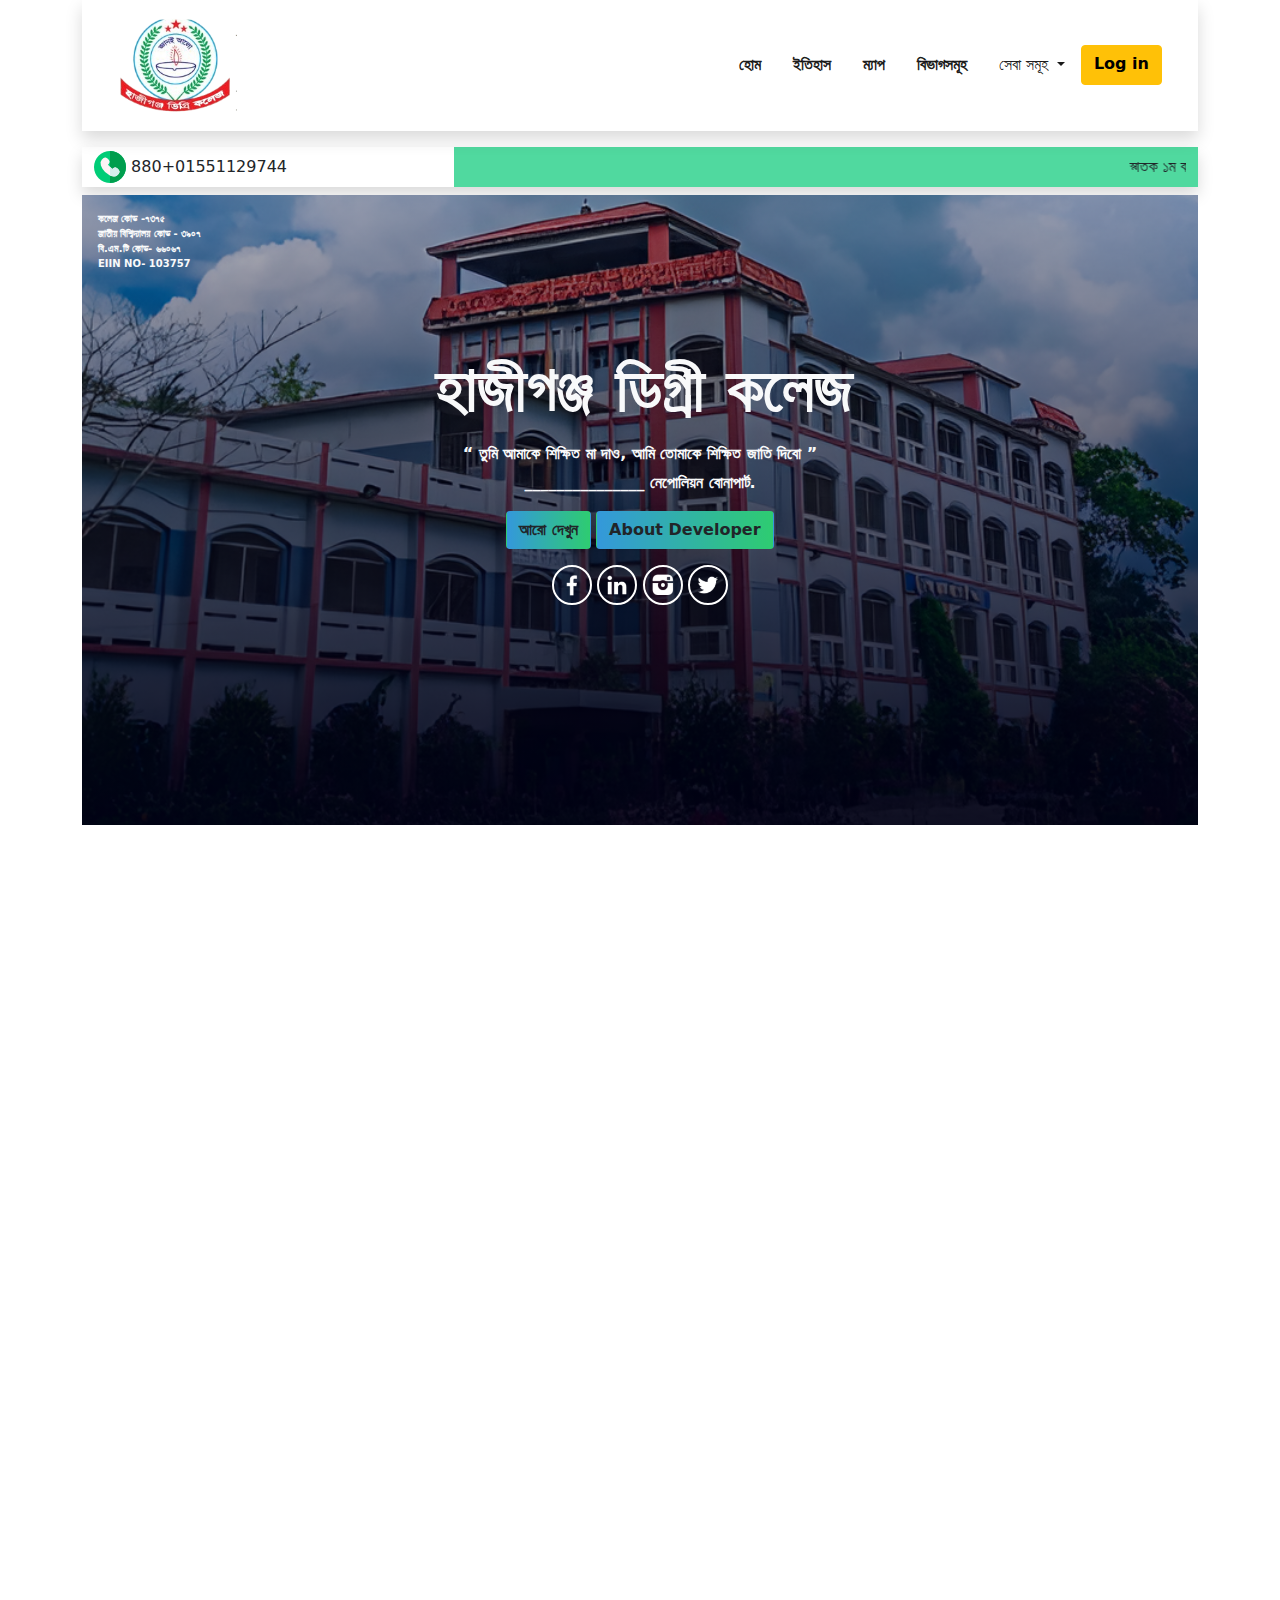
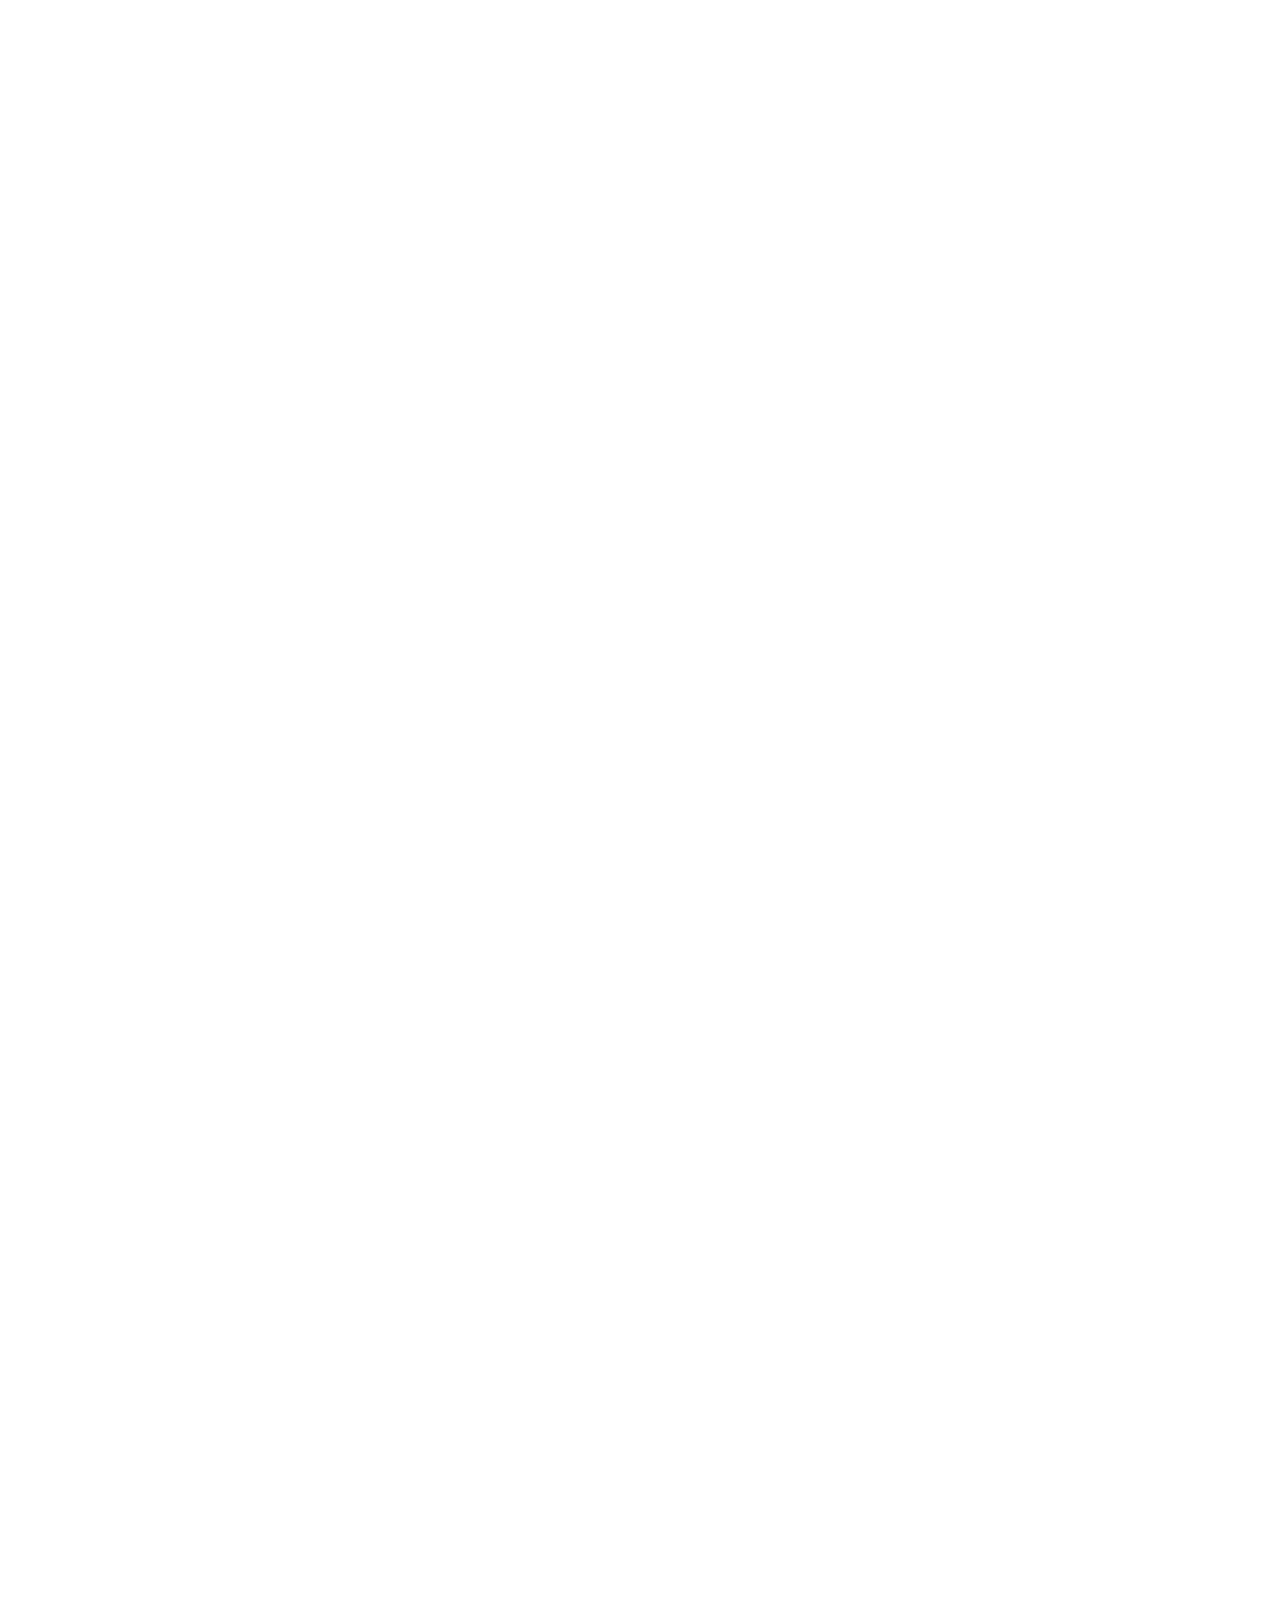
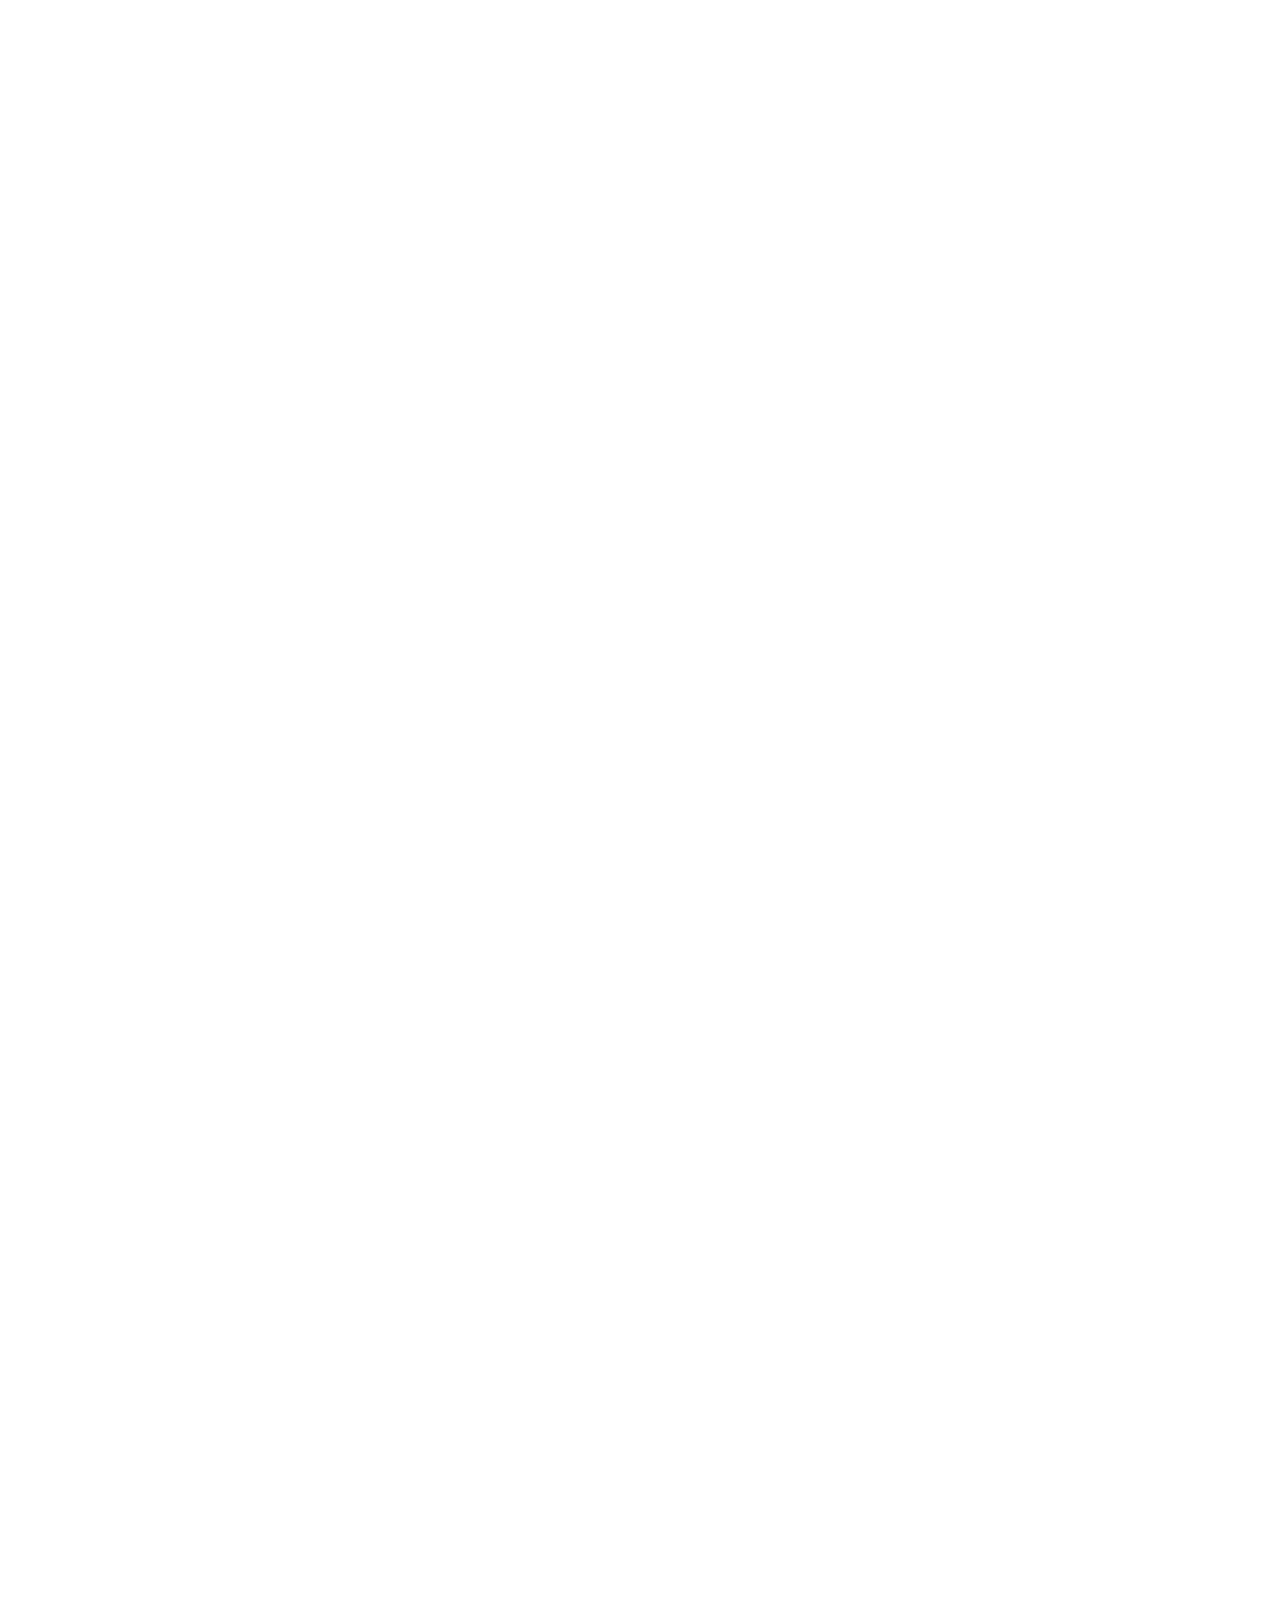
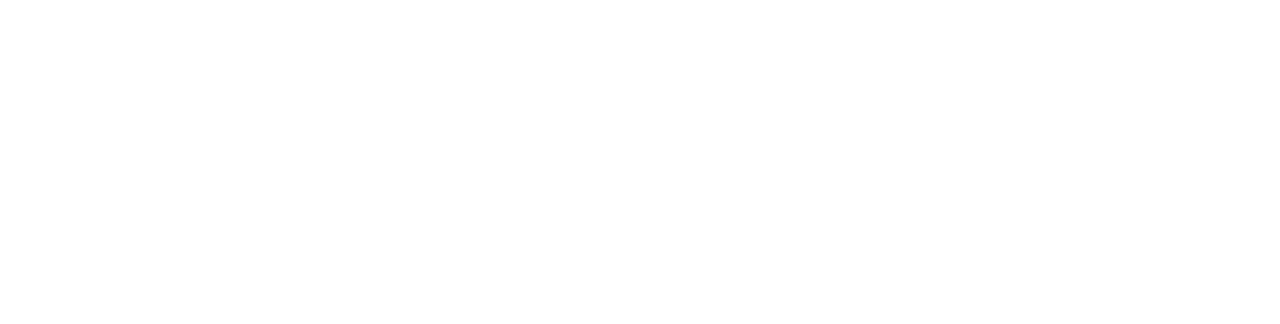
<file: index.html>
<!DOCTYPE html>
<html lang="en">
<head>
          <meta charset="UTF-8">
          <meta name="viewport" content="width=device-width, initial-scale=1.0">
          <title>হাজীগঞ্জ ডিগ্রী কলেজ</title>
          <!-- Aos -->
          <link href="https://unpkg.com/aos@2.3.1/dist/aos.css" rel="stylesheet">
          <!-- Css Style sheet -->
          <link rel="stylesheet" href="style.css">
          <!-- Bootstrap5 css style sheet -->
          <link rel="stylesheet" href="bootstrap.min.css">
  <!-- Fave icon -->
  <link rel="icon" href="favicon.ico" type="image/x-icon">
  <link rel="shortcut icon" href="favicon.ico" type="image/x-icon">      
</head>
<body>
  <header>
         <div class="container-md " >
          <nav class="navbar navbar-expand-lg navbar-light bg-white  shadow">
                    <div class="container-fluid">
                      <a class="navbar-brand ms-3" href="#"><img src="collage.png" width="70%" alt="" class="img-fluid"></a>
                      <button class="navbar-toggler" type="button" data-bs-toggle="collapse" data-bs-target="#navbarNavDropdown" aria-controls="navbarNavDropdown" aria-expanded="false" aria-label="Toggle navigation">
                        <span class="navbar-toggler-icon"></span>
                      </button>
                      <div class=" collapse navbar-collapse " id="navbarNavDropdown">
                        <ul class="navbar-nav my-3 ms-auto ">
                          <li class="nav-item me-auto">
                            <a class="nav-link active fw-bold gb  mx-2" aria-current="page" href="#section-1">হোম </a>
                          </li>
                          <li class="nav-item">
                            <a class="nav-link active fw-bold  gb mx-2" href="#section-2"> ইতিহাস </a>
                          </li>
                          <li class="nav-item">
                            <a class="nav-link active fw-bold gb  mx-2" href="#section-3">ম্যাপ</a>
                          </li>
                          <li class="nav-item">
                              <a class="nav-link active fw-bold gb mx-2" href="#section-4"> বিভাগসমূহ</a>
                            </li>
                          <li class="nav-item dropdown">
                            <a class="nav-link dropdown-toggle active mx-2 gb" href="#" id="navbarDropdownMenuLink" role="button" data-bs-toggle="dropdown" aria-expanded="false">
                              সেবা সমূহ
                            </a>
                            <ul class="dropdown-menu me-3" >
                              <li><a class="dropdown-item fw-bold"  href="pay.html">অনলাইন পেমেন্ট</a></li>
                              <li><a class="dropdown-item fw-bold" href="https://www.facebook.com/groups/449306402975854" target="_blank">ফেসবুক পেজ</a></li>
                              <li><a class="dropdown-item fw-bold" href="Email.html">ইমেল করুন</a></li>
                            </ul>
                          </li>
                         <a href="from.html" class="btn btn-warning fw-bold me-4">Log in</a>
                        </ul>
                      </div>
                    </div>
                  </nav>
        
                  <!-- notice section -->
                  <div class="my-2 container-md mt-3 bg-white shadow">
                    <div class="row ">
                              <div class="col-12 col-lg-4 col-sm-4">
                                        <div class="div my-1">
                                                  <img src="phone.png" alt="" class="img-fluid">
                                                <span> 880+01551129744</span> <br>
                                        </div>
                              </div>

                              <div class=" qc col-12 col-lg-8  col-sm-8">
                                       <marquee class="mt-2" behavior="scroll" direction="left">  স্নাতক ১ম বর্ষের (২০২১-২১) নির্বাচনী ও ইনকোর্স-0২ পরীক্ষার রুটিন   ::   একাদশ শ্রেণির দশ শ্রেণির (শিক্ষাবর্ষ: ২০২১-২২) শিক্ষার্থীদের মধ্যে যারা ২০২১ সালের :   ২০১৯-সালের-ডিগ্রি-২য়-বর্ষ-পরীক্ষার-ফরম-পূরণ-বিজ্ঞপ্তি   ::   একাদশ-শ্রেণির-২০১৯-২০-সমাপনী-পরীক্ষা-২০২০-এর-রুটিন  

হাজিগঞ্জ ডিগ্রী কলেজে 16 ডিসেম্বর মহান বিজয় দিবস উদযাপন ,16-12-2020

</marquee>
                              </div>

                    </div>
                  </div>
                  <!-- ______________________ End-->
                  <!-- Home Page -->
                  <section id="section-1">

                  <div class="container-">
                    <div class="bg">
                              <div class="row">
                                        <div class="col-12 col-6">
                                          <div class="collegecode p-3 " style="font-size: 10px;">
                                            <p class="text-light fw-bold">কলেজ কোড -৭৩৭৫ <br>জাতীয় বিশ্বিদ্যালয় কোড - ৩৯০৭ <br>বি.এম.টি কোড- ৬৬০৬৭ <br>EIIN NO- 103757 </p>

                                          </div>
                                          
                                                  <div class="mt-1"></div>
                                                  <h2 class=" display-3 text-center mt-5 ms-2 fw-bold text-light">হাজীগঞ্জ ডিগ্রী কলেজ </h2>
                                                  <h6 class=" text-center text-light text-light fw-bold mt-3">“ তুমি আমাকে শিক্ষিত মা দাও, আমি তোমাকে শিক্ষিত জাতি দিবো ”</h6>
                                                  <p class="text-light text-center fw-bold">_______________ নেপোলিয়ন বোনাপার্ট.</p>
                                          <!-- New event -->

                                                  <p class="text-center">
                                                    
                                       <a href="#section-2" class="btn gradient-button fw-bold">আরো দেখুন</a>
                                       <a href="dev.html" class="btn gradient-button fw-bold">About Developer</a>

                                                  </p>
                                                  <div class="icon text-center">
                                                    <a href=""><img src="white-facebook.png" width="40px" alt="" class="p-1 iconp img-fluid"></a>
                                                    <a href=""><img src="white-linkedin.png" width="40px" alt="" class="p-1 iconp img-fluid"></a>
                                                    <a href=""><img src="white-instagram.png" width="40px" alt="" class="p-1 iconp img-fluid"></a>
                                                    <a href=""><img src="white-twitter.png" width="40px" alt="" class=" p-1 iconp img-fluid"></a>
                                                  </div>
                                        </div>
                              </div>
                    </div>
              
                  </div>
                  <!-- event -->
                  <div class="container" data-aos="fade-up">
                    <div class="event mt-3">
                      <h6 class="text-center display-5 text-light">এবারের সংগ্রাম স্বাধীনতার, সংগ্রাম এবারের সংগ্রাম মুক্তির সংগ্রাম।</h6>
                        <h1 class="text-center fw-bold text-light"> ২৬ মার্চ ১৯৭১</h1>
                      <p class="text-center mt-3">
                      <a href="https://bn.wikipedia.org/wiki/%E0%A6%AC%E0%A6%BE%E0%A6%82%E0%A6%B2%E0%A6%BE%E0%A6%A6%E0%A7%87%E0%A6%B6%E0%A7%87%E0%A6%B0_%E0%A6%B8%E0%A7%8D%E0%A6%AC%E0%A6%BE%E0%A6%A7%E0%A7%80%E0%A6%A8%E0%A6%A4%E0%A6%BE_%E0%A6%AF%E0%A7%81%E0%A6%A6%E0%A7%8D%E0%A6%A7" class="btn btn-light">ইতিহাস জানুন</a>

                      </p>
                      </div>
                  </div>
                </section>
                  <!-- .......................end -->
                <!-- History---- -->
                <div id="section-2">
                  <div class="container" data-aos="fade-right"
                  data-aos-offset="300" aos-duration="600" >
                    <div class="row">
                              <h1 class="mt-5 mb-3"> <span style="font-size: 46px;">কি</span>ছু কথা</h1>
                              <p class="text ">
                                        সমৃদ্ধ বাংলাদেশ গড়ার অংশিদার চাঁদপুর জেলার, হাজীগঞ্জ উপজেলার সুপ্রাচীন  ও ঐতিহ্যবাহী শিক্ষাপ্রতিষ্ঠান ''হাজীগঞ্জ ডিগ্রী কলেজ''। প্রকৃতির লীলা ভূমি, ডাকাতিয়া নদীর দক্ষিণ তীরে ১৯৬৯ সালের গণঅভ্যুত্থানের ঐতিহাসিক ক্ষণে গড়ে উঠেছে এই প্রতিষ্ঠান। শিক্ষার্থীদের জন্য রয়েছে সুশৃংখল পাঠদানের প্রত্যয় এক ঝাঁক দক্ষ ও অভিজ্ঞ নবীন-প্রবীণ শিক্ষকমন্ডলী, সুষ্ঠু পাঠপরিকল্পনা, মাল্টিমিডিয়া ক্লাস, নিয়মিত পরীক্ষা, ফলাফল মূল্যায়নের জন্য অভিভাবক সমাবেশ, শিক্ষার্থী কাউন্সিলিং সহ মেধাক্রম অনুসারে প্রণোদনা বৃত্তির ব্যবস্থা। মানসম্মত শিক্ষার পাশাপাশি রয়েছে খেলাধুলা, সাংস্কৃতিক প্রতিযোগিতা, জাতীয় উৎসব, বিতর্ক, রোভার স্কাউট, বিজ্ঞান মেলা ,শিক্ষা সফর ও সহশিক্ষামূলক কার্যক্রম। মনোরম পরিবেশে ছাত্রদের জন্য ছাত্রাবাসের সুব্যবস্থা আছে।

আত্মনির্ভরশীলতা ও সুশিক্ষার অনন্য প্রতিষ্ঠান হাজীগঞ্জ ডিগ্রী কলেজ সুচারুভাবে পরিচালনার জন্য রয়েছে দক্ষ, অভিজ্ঞ ও প্রাজ্ঞা গভর্নিং বডি, শিক্ষক- কর্মচারী ও শিক্ষার্থীদের বায়োমেট্রিক পদ্ধতিতে হাজিরা গণনা, সিসি ক্যামেরার মাধ্যমে পুরো ক্যাম্পাস পর্যবেক্ষণ করাসহ উপস্থিত-অনুপস্থিত শিক্ষার্থীদের অভিভাবকদের কাছে মোবাইলে এসএমএস দেওয়া হয়। প্রতিষ্ঠার পর থেকে প্রতিষ্ঠানটি এ অঞ্চলের গণমানুষের প্রাণের দাবি মিটিয়ে চলছে
                              </p>
                              <div class="my-3">
                                        <p class="fw-bold">সাথে থাকার জন্য</p>
                                        <a href="" class="me-2"><img src="facebook.png" alt="" class="img-fluid"></a>
                                        <a href=""  class="me-2"><img src="twitter.png" alt="" class="img-fluid"></a>
                                        <a href=""  class="me-2"><img src="whatsapp-logo.png" alt="" class="img-fluid"></a>
                              </div>
                    </div>
                  </div>
                </div>
                  <!-- --------------- -->
                  <div id="section-3">
                  <div class="container mt-5">
                    <div class="row">
                              <div class=" col-12 col-md-7 " data-aos="flip-up" aos-duration="600" >
                                        <div class="map-area">
                                          <h1>খুঁজুন গুগলের সাথে</h1>
                                                  <p>
                                                            <iframe src="https://www.google.com/maps/embed?pb=!1m14!1m8!1m3!1d14664.11579666011!2d90.85072!3d23.2420336!3m2!1i1024!2i768!4f13.1!3m3!1m2!1s0x3754f3b432e7a0af%3A0x21f8c0daf74214ba!2sHaziganj%20Degree%20College!5e0!3m2!1sen!2sbd!4v1706181852101!5m2!1sen!2sbd" width="600" height="400" style="border:0;" allowfullscreen="" loading="lazy" referrerpolicy="no-referrer-when-downgrade"></iframe>
                                        
                                                            </p>
                                        </div>
                              </div>
                              <div class=" col-12 col-md-5 " data-aos="flip-down" aos-duration="600">
                                        <h3><span style="font-size: 40px;">ঠি</span>কানা</h3>
         <p> হাজীগঞ্জ ডিগ্রি কলেজ, রান্ধুনী মুরা, হাজীগঞ্জ, চাঁদপুর।

        </p>

        <p>  Post Office: HAJIGANJ,

          Thana: HAJIGANJ,
          <br>
          Phone:
          01551129744
</p>
           <p class="">
            Email:degreecollegehajigonj@yahoo.com
           </p>
           
                              </div>
                    </div>
          </div>
        </div>
          <!-- Address section end -->
          <!-- Test Amunial -->
          <div class="container mb-5" aos-duration="600" data-aos="zoom-in-up">
            <div class="row">
              <h4 class="text-center my-3 fw-bold "  >মন্তব্য</h4>
             <div class="col-12 col-lg-6 mb-5 shadow mx-auto">
              <div id="carouselExampleFade" class="carousel slide carousel-fade" data-bs-ride="carousel">
                <div class="carousel-inner">
                  <div class="carousel-item active">
                    <img src="newsize-2.png" class="d-block tst " alt="...">
                  </div>
                  <div class="carousel-item">
                    <img src="newsize-1.png" class="d-block tst" alt="...">
                  </div>
                  <!-- <div class="carousel-item">
                    
                  </div> -->
                </div>
                <button class="carousel-control-prev" type="button" data-bs-target="#carouselExampleFade" data-bs-slide="prev">
                  <span class="carousel-control-prev-icon" aria-hidden="true"></span>
                  <span class="visually-hidden">Previous</span>
                </button>
                <button class="carousel-control-next" type="button" data-bs-target="#carouselExampleFade" data-bs-slide="next">
                  <span class="carousel-control-next-icon" aria-hidden="true"></span>
                  <span class="visually-hidden">Next</span>
                </button>
              </div>
            </div>
             </div>
          </div> 

          <!-- test Amunial end -->
          <div id="section-4" data-aos="fade-down-right" aos-duration="200">
          <div class="container">
            <div class="row">
              <div class="col-12 col-lg-6 mb-5">
                <div class="txt my-3">
                  <h4>শিক্ষা কার্যক্রমে অন্তর্ভুক্ত রয়েছে</h4>
              
                <h1>ইন্টারমিডিয়েট একাদশ- দ্বাদশ </h1>
                </div>
                <div class="row">
                  <div class="col-12 col-lg-4">
                    <p class="m-lg-3 fw-bold shadow p-3 text-center ed">বিজ্ঞান 
                      <img src="data-science-system.png" alt="" class="img-fluid">
                    </p>
                  </div>
                  <div class="col-12 col-lg-4">
                    <p class="m-lg-3 fw-bold shadow p-3 text-center ed">মানবিক
                      <img src="helping-hand.png" alt="" class="img-fluid">
                    </p>
                  </div>
                  <div class="col-12 col-lg-4">
                    <p class="m-lg-3 fw-bold shadow p-3 text-center ed">ব্যবসা 
                      <img src="profit.png" alt="" class="img-fluid">
                    </p> 
                  </div>
                  <!-- tech -->
                  <h1 class="my-2">ভোকেশনাল একাদশ- দ্বাদশ</h1>
                  <div class="col-12 col-lg-4">
                    <p class="m-lg-3 ms-0 fw-bold shadow p-3 ed text-center">ইলেকট্রনিক্স  
                      <img src="lightbulb.png" alt="" class="img-fluid">
                    </p>
                  </div>
                  <div class="col-12 col-lg-4">
                    <p class="m-lg-3 fw-bold shadow p-3 text-center ed">কম্পিউটার
                      <img src="data-management.png" alt="" class="img-fluid">
                    </p>
                  </div>
                  <div class="col-12 col-lg-4">
                    <p class="m-lg-3 fw-bold shadow p-3 text-center ed">রেফ্রিজারেশন
                      <img src="ac-ventilation.png" alt="" class="img-fluid">
                    </p> 
                  </div>
                </div>
              </div>
              <div class="col-12 col-lg-6 my-5">
                <h1 class="ms-3 ">ডিগ্রি বিষয় সমূহ <img src="degree-cap.png" alt="" class="img-fluid"></h1>
                <div class="ms-1">
                  <p class="shadow fw-bold p-2">6001-B. A. (Pass)Bachelor of Arts</p>
                <p class="shadow fw-bold p-2">6002-B. S. S. (Pass)Bachelor of Social Science</p>
              <p class="shadow fw-bold p-2">6003-B. Sc. (Pass)Bachelor of Science</p>  
            <p class="shadow fw-bold p-2">6004-B. B. S. (Pass) Bachelor of Business Studies</p>  
              </div>
            </div>
          </div>

        </div>


          <div class="container">
            <div class="row">
              
              <h4 class="fw-bold">কলেজের অন্তর্গত বিভিন্ন ক্লাব এবং <br> সুযোগ-সুবিধা সমূহ</h4>
              
              <div class="col-12 col-lg-6">

                <div class="d-flex mb-4 mt-3">
                  <p class="m-3 ms-0 fw-bold shadow p-3 ed text-center">কম্পিউটার ল্যাব
                  <img src="computer.png" alt="" class="img-fluid">
                </p>
                  <p class="m-3 fw-bold shadow p-3 text-center ed">লাইব্রেরী 
                  <img src="books-stack-of-three.png" alt="" class="img-fluid">
                </p>
                  <p class="m-3 fw-bold shadow p-3 text-center ed">ইংলিশ ক্লাব
                  <img src="chinese.png" alt="" class="img-fluid">
                </p> 
                </div>
                <div class="d-flex mb-4 mt-3">
                  <p class="m-3 ms-0 fw-bold shadow p-3 ed text-center">ডান্স ক্লাব
                  <img src="music.png" alt="" class="img-fluid">
                </p>
                  <p class="m-3 fw-bold shadow p-3 text-center ed">সায়েন্স ল্যাব
                  <img src="notebook.png" alt="" class="img-fluid">
                </p>
                  <p class="m-3 fw-bold shadow p-3 text-center ed">সংগীত ক্লাব

                  <img src="musical-note.png" alt="" class="img-fluid">
                </p> 
                </div>

              </div>


              <div class="col-12 col-lg-6">
                <h4>সেবামূলক সংস্থা সমূহ: রেড ক্রিসেন্ট সোসাইটি, <br> বি এন সি সি, স্কাউট</h4>
                <img src="Untitled design.png" alt="" class="img-fluid">
              
              </div>
            </div>
          </div>
          <!-- Carousel items -->
          <div class="container mb-5">
            <h1 class="my-3">স্মৃতির পাতা</h1>
            <div class="row">
              <div class="col-12 col-lg-7">
                <div id="carouselExampleControls" class="carousel slide" data-bs-ride="carousel">
                  <div class="carousel-inner">
                    <div class="carousel-item active">
                      <img src="collage-image_cleanup (1).jpg" class="cr d-block w-100 " alt="...">
                      <div class="carousel-caption d-none d-md-block">
                        <h5 class="display-3">হাজীগঞ্জ ডিগ্রি কলেজ</h5>
                        <p class="text-warning fw-bold fs-4">কলেজ ক্যাম্পাস </p>
                      </div>
                    </div>
                    <div class="carousel-item">
                      <img src="collages.jpg" class="cr d-block w-100" alt="...">
                      <div class="carousel-caption d-none d-md-block">
                        <h5>হাজীগঞ্জ ডিগ্রি কলেজ</h5>
                        <p  class="text-warning fw-bold fs-4">কলেজ গেইট </p>
                      </div>
                    </div>
                    <div class="carousel-item">
                      <img src="bncc2 (2).jpg" class=" cr d-block w-100" alt="...">
                      <div class="carousel-caption d-none d-md-block">
                        <h5>হাজীগঞ্জ ডিগ্রি কলেজ</h5>
                        <p  class="text-warning fw-bold fs-4">প্রশিক্ষণরত অবস্থায় বিএনসিসি সদস্য</p>
                      </div>
                    </div>
                    <div class="carousel-item">
                      <img src="bncc2.jpg" class=" cr d-block w-100" alt="...">
                      <div class="carousel-caption d-none d-md-block">
                        <h5>হাজীগঞ্জ ডিগ্রি কলেজ</h5>
                        <p  class="text-warning fw-bold fs-4">নবপ্রশিক্ষিত বিএনসিসি সদস্য ও শিক্ষক মহোদয়গণ</p>
                      </div>
                    </div>
                    <div class="carousel-item">
                      <img src="RedAi.jpg" class=" cr d-block w-100" alt="...">
                      <div class="carousel-caption d-none d-md-block">
                        <h5>হাজীগঞ্জ ডিগ্রি কলেজ</h5>
                        <p  class="text-warning fw-bold fs-4">রেড ক্রিসেন্ট সদস্য</p>
                      </div>
                    </div>
                    <div class="carousel-item">
                      <img src="scoutAi.jpg" class=" cr d-block w-100" alt="...">
                      <div class="carousel-caption d-none d-md-block">
                        <h5>হাজীগঞ্জ ডিগ্রি কলেজ</h5>
                        <p  class="text-warning fw-bold fs-4">স্কাউট সদস্যগণ এবং শিক্ষক মহোদয়</p>
                      </div>
                    </div>
                    <div class="carousel-item">
                      <img src="sir2.jpg" class=" cr d-block w-100" alt="...">
                      <div class="carousel-caption d-none d-md-block">
                        <h5>হাজীগঞ্জ ডিগ্রি কলেজ</h5>
                        <p  class="text-warning fw-bold fs-4">শুভেচ্ছা বিনিময় সভা</p>
                      </div>
                    </div>
                    <div class="carousel-item">
                      <img src="studant1.jpg" class=" cr d-block w-100" alt="...">
                      <div class="carousel-caption d-none d-md-block">
                        <h5>হাজীগঞ্জ ডিগ্রি কলেজ</h5>
                        <p  class="text-warning fw-bold fs-4">শিক্ষার্থী ও শিক্ষক</p>
                      </div>
                    </div>
                    <div class="carousel-item">
                      <img src="play.jpg" class=" cr d-block w-100" alt="...">
                      <div class="carousel-caption d-none d-md-block">
                        <h5>হাজীগঞ্জ ডিগ্রি কলেজ</h5>
                        <p  class="text-warning fw-bold fs-4">ফুটবল টুর্নামেন্টে অংশগ্রহণকারী শিক্ষার্থী এবং পাশে শিক্ষক মহোদয়</p>
                      </div>
                    </div>
                    <div class="carousel-item">
                      <img src="Sir1.jpg" class=" cr d-block w-100" alt="...">
                      <div class="carousel-caption d-none d-md-block">
                        <h5>হাজীগঞ্জ ডিগ্রি কলেজ</h5>
                        <p  class="text-warning fw-bold fs-4">উপাধ্যক্ষ স্যার এবং দুজন শিক্ষার্থী</p>
                      </div>
                    </div>
                    <div class="carousel-item">
                      <img src="bncc1 (1)Ai.jpg" class=" cr d-block w-100" alt="...">
                      <div class="carousel-caption d-none d-md-block">
                        <h5>হাজীগঞ্জ ডিগ্রি কলেজ</h5>
                        <p  class="text-warning fw-bold fs-4">বিএনসিসি সদস্যবৃন্দ</p>
                      </div>
                    </div>
                    <div class="carousel-item">
                      <img src="hdc.jpg" class=" cr d-block w-100" alt="...">
                      <div class="carousel-caption d-none d-md-block">
                        <h5>হাজীগঞ্জ ডিগ্রি কলেজ</h5>
                        <p  class="text-warning fw-bold fs-4">বিএনসিসি সদস্য এবং পাশে শিক্ষক মহোদয় </p>
                      </div>
                    </div>
                  </div>
                  <button class="carousel-control-prev" type="button" data-bs-target="#carouselExampleControls" data-bs-slide="prev">
                    <span class="carousel-control-prev-icon" aria-hidden="true"></span>
                    <span class="visually-hidden">Previous</span>
                  </button>
                  <button class="carousel-control-next" type="button" data-bs-target="#carouselExampleControls" data-bs-slide="next">
                    <span class="carousel-control-next-icon" aria-hidden="true"></span>
                    <span class="visually-hidden">Next</span>
                  </button>
                </div>
              </div>
              <!-- Video  -->
              <div class="col-12 col-lg-5">
                <h5 class="fw-bold mt-sm-4">হাজারো গল্পের কারখানা, হাজীগঞ্জ ডিগ্রী কলেজ।</h1>
                <iframe src="https://www.facebook.com/plugins/video.php?height=314&href=https%3A%2F%2Fwww.facebook.com%2FExcellentHabib0%2Fvideos%2F416220880885761%2F&show_text=false&width=560&t=0" width="360" height="314" style="border:none;overflow:hidden" scrolling="no" frameborder="0" allowfullscreen="true" allow="autoplay; clipboard-write; encrypted-media; picture-in-picture; web-share" allowFullScreen="true"></iframe>
                <div class="my-3">
                  <p class="fw-bold">সাথে থাকার জন্য</p>
                  <a href="" class="me-2"><img src="facebook.png" alt="" class="img-fluid"></a>
                  <a href=""  class="me-2"><img src="twitter.png" alt="" class="img-fluid"></a>
                  <a href=""  class="me-2"><img src="whatsapp-logo.png" alt="" class="img-fluid"></a>
        </div>
               
              </div>
            </div>
          </div>

          <!-- Foooter start-->
          <div class="container h-50vh foot">
            <p class="text-center">
            <img src="2z.jpg" alt="" width="500px" class="mt-5 img-fluid">
            <p class="text-center"><a href="dev.html" class="btn btn-dark">About Developer</a>
              <a href="webinfo.html" class="btn btn-dark">Web info</a>
            <!-- image -->
            <a href="https://www.facebook.com/profile.php?id=100094463793250"><img src="facebook (1).png" alt="" class="img-fluid"></a>
            <a href="https://www.facebook.com/profile.php?id=100094463793250"><img src="messenger.png" alt="" class="img-fluid"></a>
            <!-- <a href=""><img src="gmail-logo.png" alt="" class="img-fluid"></a> -->
         
            <p class=" mb-sm-5 text-center fw-bold font">কপিরাইট © 2024 জিরো এক্স কর্পোরেশন। এই পেজটি তৈরি করেছেন মোঃ মেহেরাজুল ইসলাম (ফ্রন্ট-এন্ড ওয়েব ডেভেলপার)</p>
            <div class="mb-sm-5"></div>
            
         

          </div>
          <!-- Foooter end-->
         
          <a href="#" class="to-top"><img  src="up-arrow.png" alt="" width="50px" class="shadow-lg img-fluid"></a>
          
       
       
        </div>

    

          <!-- Bootstrap5 javascript file -->
          <script src="bootstrap.min.js"></script>
          <!-- js File -->
          <script src="script.js"></script>
          <!-- Aos Javascript file -->
          <script src="https://unpkg.com/aos@2.3.1/dist/aos.js"></script>
          <script>
          AOS.init();
          </script>

          <!-- Aos Animation end -->
        </header>
        </body>
</html>
<!-- This code for HDC collage in Hajigong -->
</file>
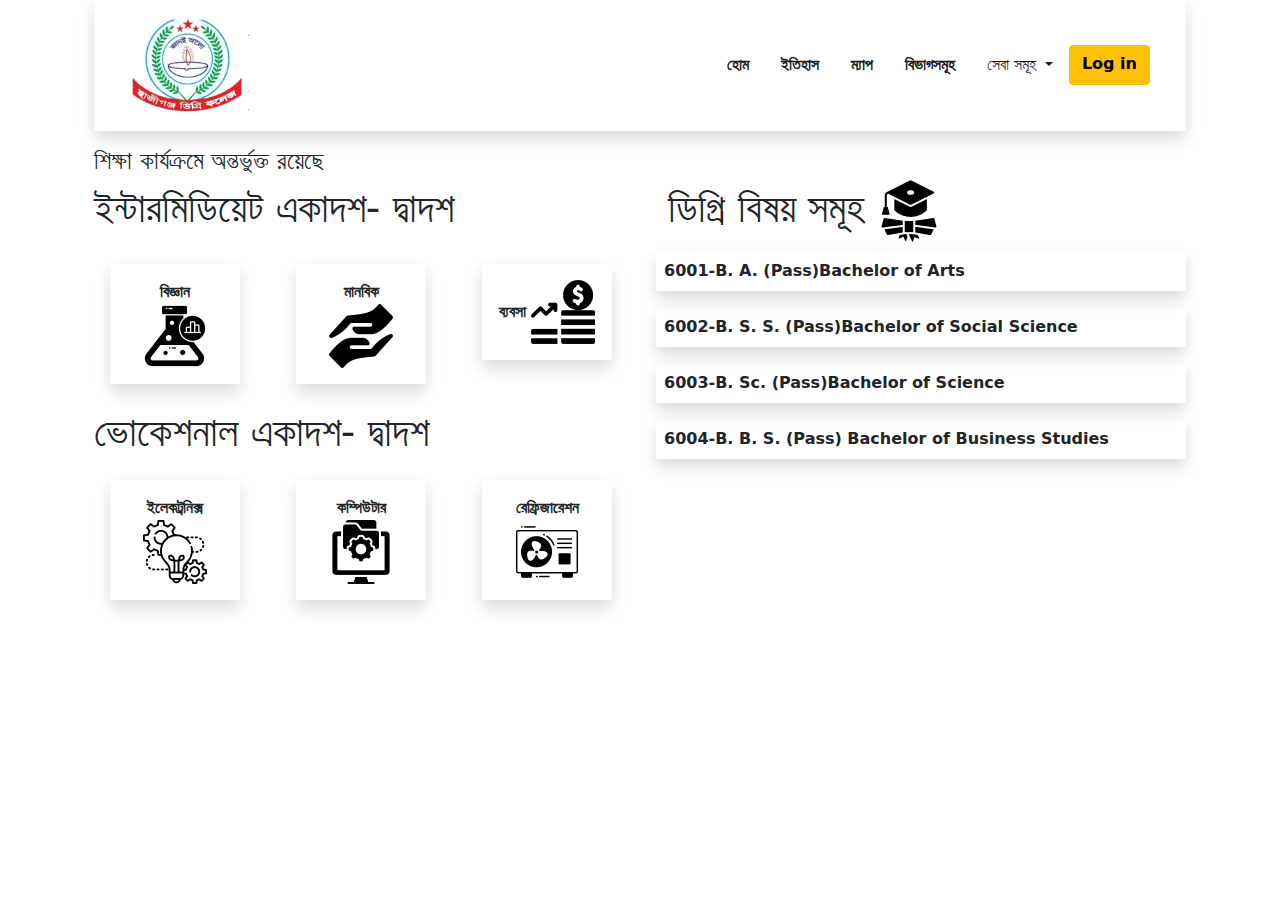
<file: department.html>
<!DOCTYPE html>
<html lang="en">
<head>
          <meta charset="UTF-8">
          <meta name="viewport" content="width=device-width, initial-scale=1.0">
          <title>Document</title>
          <link rel="stylesheet" href="style.css">
          <link rel="stylesheet" href="bootstrap.min.css">
</head>
<body>
          

          <div class="container">
                    <div class="container">
                              <nav class="navbar navbar-expand-lg navbar-light bg-white  shadow">
                                        <div class="container-fluid">
                                          <a class="navbar-brand ms-3" href="#"><img src="collage.png" width="70%" alt="" class="img-fluid"></a>
                                          <button class="navbar-toggler" type="button" data-bs-toggle="collapse" data-bs-target="#navbarNavDropdown" aria-controls="navbarNavDropdown" aria-expanded="false" aria-label="Toggle navigation">
                                            <span class="navbar-toggler-icon"></span>
                                          </button>
                                          <div class=" collapse navbar-collapse " id="navbarNavDropdown">
                                            <ul class="navbar-nav my-3 ms-auto ">
                                              <li class="nav-item me-auto">
                                                <a class="nav-link active fw-bold gb  mx-2" aria-current="page" href="index.html">হোম </a>
                                              </li>
                                              <li class="nav-item">
                                                <a class="nav-link active fw-bold  gb mx-2" href="Histry.html"> ইতিহাস </a>
                                              </li>
                                              <li class="nav-item">
                                                <a class="nav-link active fw-bold gb  mx-2" href="Map.html">ম্যাপ</a>
                                              </li>
                                              <li class="nav-item">
                                                  <a class="nav-link active fw-bold gb mx-2" href="department.html"> বিভাগসমূহ</a>
                                                </li>
                                              <li class="nav-item dropdown">
                                                <a class="nav-link dropdown-toggle active mx-2 gb" href="#" id="navbarDropdownMenuLink" role="button" data-bs-toggle="dropdown" aria-expanded="false">
                                                  সেবা সমূহ
                                                </a>
                                                <ul class="dropdown-menu me-3" >
                                                  <li><a class="dropdown-item fw-bold"  href="pay.html">অনলাইন পেমেন্ট</a></li>
                                                  <li><a class="dropdown-item fw-bold" href="https://www.facebook.com/groups/449306402975854" target="_blank">ফেসবুক পেজ</a></li>
                                                  <li><a class="dropdown-item fw-bold" href="Email.html">ইমেল করুন</a></li>
                                                </ul>
                                              </li>
                                             <a href="from.html" class="btn btn-warning fw-bold me-4">Log in</a>
                                            </ul>
                                          </div>
                                        </div>
                                      </nav>


                                      <div class="row">
                                        <div class="col-12 col-lg-6 mb-5">
                                          <div class="txt my-3">
                                            <h4>শিক্ষা কার্যক্রমে অন্তর্ভুক্ত রয়েছে</h4>
                                        
                                          <h1>ইন্টারমিডিয়েট একাদশ- দ্বাদশ </h1>
                                          </div>
                                          <div class="row">
                                            <div class="col-12 col-lg-4">
                                              <p class="m-lg-3 fw-bold shadow p-3 text-center ed">বিজ্ঞান 
                                                <img src="data-science-system.png" alt="" class="img-fluid">
                                              </p>
                                            </div>
                                            <div class="col-12 col-lg-4">
                                              <p class="m-lg-3 fw-bold shadow p-3 text-center ed">মানবিক
                                                <img src="helping-hand.png" alt="" class="img-fluid">
                                              </p>
                                            </div>
                                            <div class="col-12 col-lg-4">
                                              <p class="m-lg-3 fw-bold shadow p-3 text-center ed">ব্যবসা 
                                                <img src="profit.png" alt="" class="img-fluid">
                                              </p> 
                                            </div>
                                            <!-- tech -->
                                            <h1 class="my-2">ভোকেশনাল একাদশ- দ্বাদশ</h1>
                                            <div class="col-12 col-lg-4">
                                              <p class="m-lg-3 ms-0 fw-bold shadow p-3 ed text-center">ইলেকট্রনিক্স  
                                                <img src="lightbulb.png" alt="" class="img-fluid">
                                              </p>
                                            </div>
                                            <div class="col-12 col-lg-4">
                                              <p class="m-lg-3 fw-bold shadow p-3 text-center ed">কম্পিউটার
                                                <img src="data-management.png" alt="" class="img-fluid">
                                              </p>
                                            </div>
                                            <div class="col-12 col-lg-4">
                                              <p class="m-lg-3 fw-bold shadow p-3 text-center ed">রেফ্রিজারেশন
                                                <img src="ac-ventilation.png" alt="" class="img-fluid">
                                              </p> 
                                            </div>
                                          </div>
                                        </div>
                                        <div class="col-12 col-lg-6 my-5">
                                          <h1 class="ms-3 ">ডিগ্রি বিষয় সমূহ <img src="degree-cap.png" alt="" class="img-fluid"></h1>
                                          <div class="ms-1">
                                            <p class="shadow fw-bold p-2">6001-B. A. (Pass)Bachelor of Arts</p>
                                          <p class="shadow fw-bold p-2">6002-B. S. S. (Pass)Bachelor of Social Science</p>
                                        <p class="shadow fw-bold p-2">6003-B. Sc. (Pass)Bachelor of Science</p>  
                                      <p class="shadow fw-bold p-2">6004-B. B. S. (Pass) Bachelor of Business Studies</p>  
                                        </div>
                                      </div>
                                    </div>
                    </div>
          </div>

          <script src="bootstrap.min.js"></script>
</body>
</html>
</file>
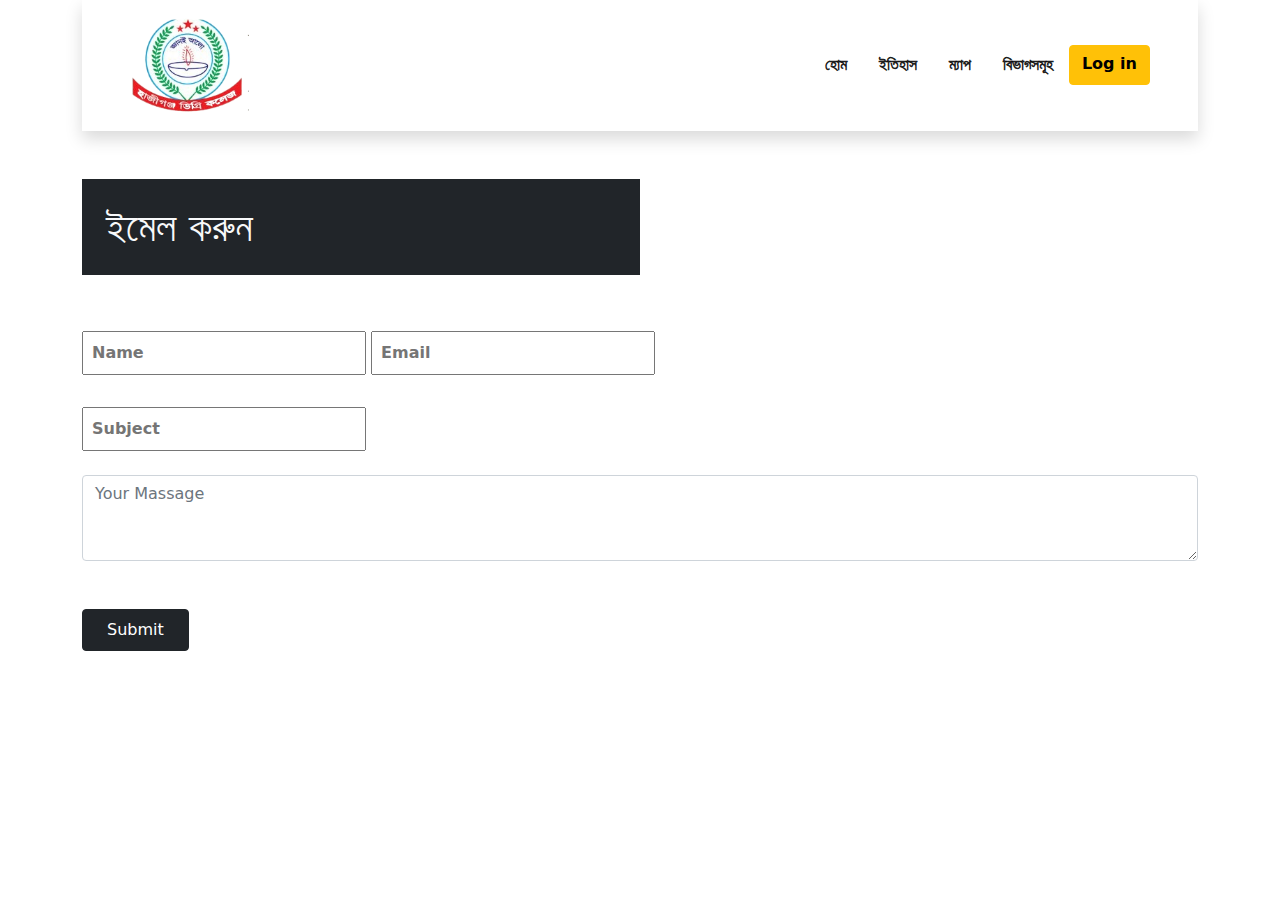
<file: Email.html>
<!DOCTYPE html>
<html lang="en">
<head>
          <meta charset="UTF-8">
          <meta name="viewport" content="width=device-width, initial-scale=1.0">
          <title>হাজীগঞ্জ ডিগ্রী কলেজ</title>
          <link rel="stylesheet" href="bootstrap.min.css">
          <link rel="stylesheet" href="style.css">
        </head>
<body>
          

          <div class="container">
                    <div class="row">
                              <div class="col-12 col-7">
                                        <nav class="navbar navbar-expand-lg navbar-light bg-white  shadow">
                                                  <div class="container-fluid">
                                                    <a class="navbar-brand ms-3" href="#"><img src="collage.png" width="70%" alt="" class="img-fluid"></a>
                                                    <button class="navbar-toggler" type="button" data-bs-toggle="collapse" data-bs-target="#navbarNavDropdown" aria-controls="navbarNavDropdown" aria-expanded="false" aria-label="Toggle navigation">
                                                      <span class="navbar-toggler-icon"></span>
                                                    </button>
                                                    <div class=" collapse navbar-collapse " id="navbarNavDropdown">
                                                      <ul class="navbar-nav my-3 ms-auto ">
                                                        <li class="nav-item me-auto">
                                                          <a class="nav-link active fw-bold gb  mx-2" aria-current="page" href="index.html">হোম </a>
                                                        </li>
                                                        <li class="nav-item">
                                                          <a class="nav-link active fw-bold  gb mx-2" href="Histry.html"> ইতিহাস </a>
                                                        </li>
                                                        <li class="nav-item">
                                                          <a class="nav-link active fw-bold gb  mx-2" href="Map.html">ম্যাপ</a>
                                                        </li>
                                                        <li class="nav-item">
                                                            <a class="nav-link active fw-bold gb mx-2" href="department.html"> বিভাগসমূহ</a>
                                                          </li>
                                                        <!-- <li class="nav-item dropdown">
                                                          <a class="nav-link dropdown-toggle active mx-2 gb" href="#" id="navbarDropdownMenuLink" role="button" data-bs-toggle="dropdown" aria-expanded="false">
                                                            সেবা সমূহ
                                                          </a>
                                                          <ul class="dropdown-menu me-3" >
                                                            <li><a class="dropdown-item fw-bold"  href="pay.html">অনলাইন পেমেন্ট</a></li>
                                                            <li><a class="dropdown-item fw-bold" href="https://www.facebook.com/groups/449306402975854" target="_blank">ফেসবুক পেজ</a></li>
                                                            <li><a class="dropdown-item fw-bold" href="#">ইমেল করুন</a></li>
                                                          </ul>
                                                        </li> -->
                                                       <a href="from.html" class="btn btn-warning fw-bold me-4">Log in</a>
                                                      </ul>
                                                    </div>
                                                  </div>
                                                </nav>
                                        <h1 class="my-5 bg-dark text-light p-4 w-50">ইমেল করুন</h1>
                                        <form   action="https://formspree.io/f/mzbqlgzq" method="post" >
                                                  <div class="mb-3"></div>
                                                  <!-- <label for="name">
                                                    Name <br> -->
                                                    <input name="name" type="name" placeholder="Name" class="from-label mt-2 ps-2 pe-5 py-2 font-1 fw-bold mb-4" required autocomplete="off" /> 
                                                  </label>
                              
                                                  <!-- <label for="name">
                                                    Email <br> -->
                                                    <input name="email" type="email" placeholder="Email" class=" from-label  mt-2 ps-2 pe-5 py-2 font-1 fw-bold mb-4" required autocomplete="off" /> 
                                                  </label>
                              
                              
                                                  <br>
                                                  <!-- <label for="name">
                                                    Subject <br> -->
                                                    <input name="name" type="name" placeholder="Subject" class="from-label  mt-2 ps-2 pe-5 py-2 font-1 fw-bold mb-4" required autocomplete="off" /> 
                                                  </label>
                                                  <br>
                                                  <!-- <label for="massage" class="mb-2">Massage</label><br> -->
                                                  <textarea class="form-control"  rows="3" id="subject" name="massage" placeholder="Your Massage" ></textarea>
                              
                                                  <br>
                                                  <input type="submit" class=" mb-3 btn btn-dark sub mt-4 px-4 py-2">
                                                </form>
                              </div>
                    </div>
          
          </div>

          <script src="bootstrap.min.css"></script>
</body>
</html>
</file>
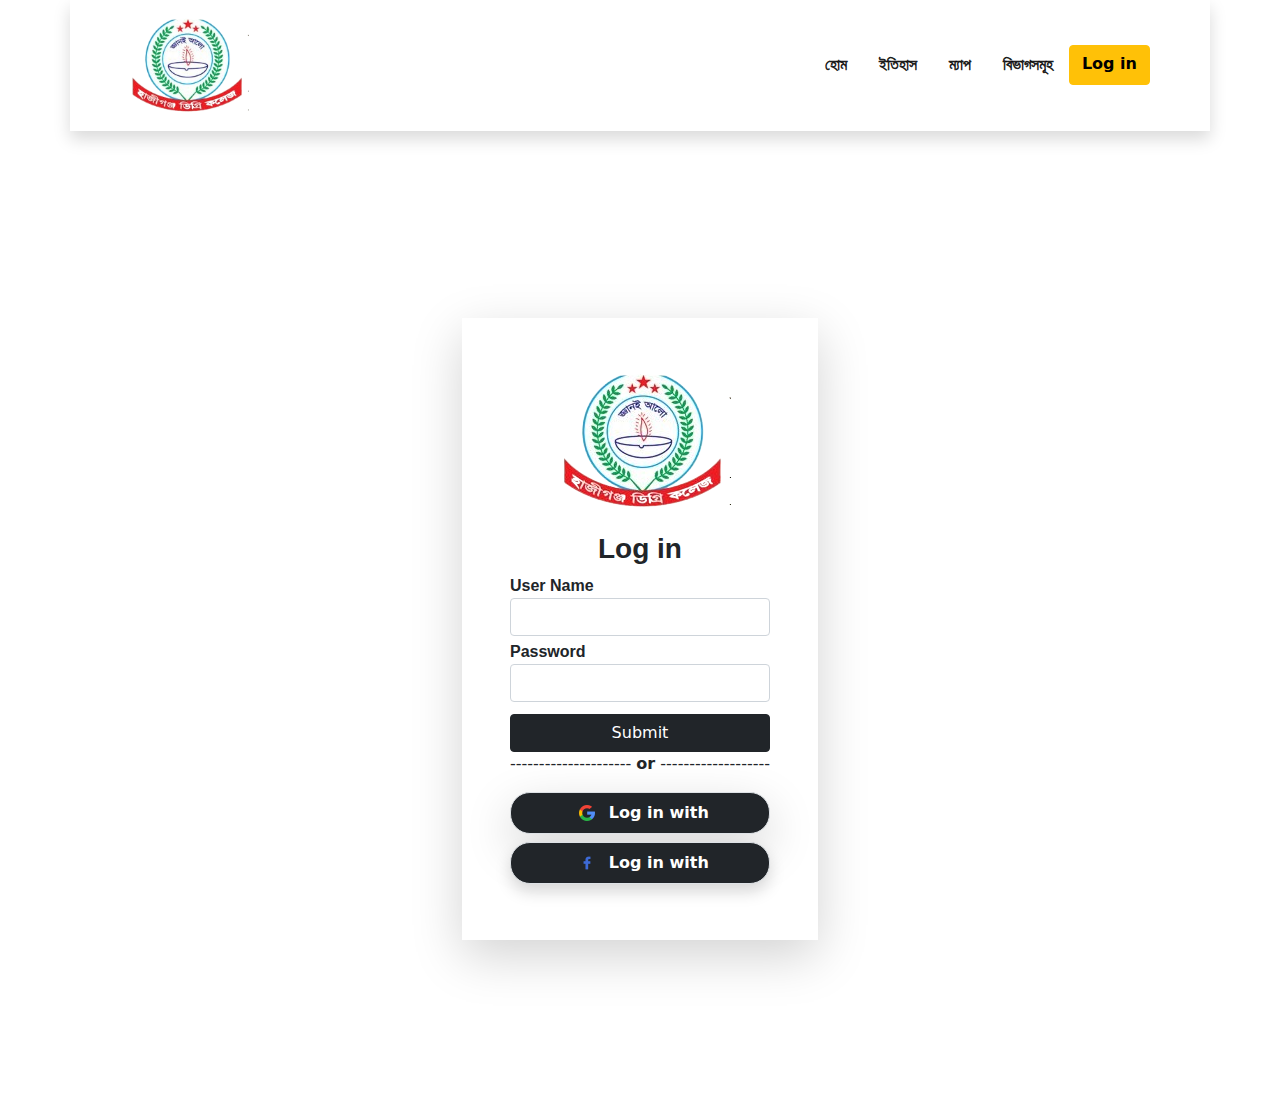
<file: from.html>
<!DOCTYPE html>
<html lang="en">
<head>
          <meta charset="UTF-8">
          <meta name="viewport" content="width=device-width, initial-scale=1.0">
          <title>হাজীগঞ্জ ডিগ্রী কলেজ</title>
          <!-- css file link -->
          <link rel="stylesheet" href="style.css">
          <!-- bootstrap5 css file link -->
          <link rel="stylesheet" href="bootstrap.min.css">
         <link rel="stylesheet" href="style.css">
         <style>
            .border{
                border-radius: 20px;
            }
          </style>
</head>
<body>
          <div class="container">
            <div class="row">

                <nav class="mb-5 navbar navbar-expand-lg navbar-light bg-white  shadow">
                    <div class="container-fluid">
                      <a class="navbar-brand ms-3" href="#"><img src="collage.png" width="70%" alt="" class="img-fluid"></a>
                      <button class="navbar-toggler" type="button" data-bs-toggle="collapse" data-bs-target="#navbarNavDropdown" aria-controls="navbarNavDropdown" aria-expanded="false" aria-label="Toggle navigation">
                        <span class="navbar-toggler-icon"></span>
                      </button>
                      <div class=" collapse navbar-collapse " id="navbarNavDropdown">
                        <ul class="navbar-nav my-3 ms-auto ">
                          <li class="nav-item me-auto">
                            <a class="nav-link active fw-bold gb  mx-2" aria-current="page" href="index.html">হোম </a>
                          </li>
                          <li class="nav-item">
                            <a class="nav-link active fw-bold  gb mx-2" href="Histry.html"> ইতিহাস </a>
                          </li>
                          <li class="nav-item">
                            <a class="nav-link active fw-bold gb  mx-2" href="Map.html">ম্যাপ</a>
                          </li>
                          <li class="nav-item">
                              <a class="nav-link active fw-bold gb mx-2" href="department.html"> বিভাগসমূহ</a>
                            </li>
                          <!-- <li class="nav-item dropdown">
                            <a class="nav-link dropdown-toggle active mx-2 gb" href="#" id="navbarDropdownMenuLink" role="button" data-bs-toggle="dropdown" aria-expanded="false">
                              সেবা সমূহ
                            </a>
                            <ul class="dropdown-menu me-3" >
                              <li><a class="dropdown-item fw-bold"  href="pay.html">অনলাইন পেমেন্ট</a></li>
                              <li><a class="dropdown-item fw-bold" href="https://www.facebook.com/groups/449306402975854" target="_blank">ফেসবুক পেজ</a></li>
                              <li><a class="dropdown-item fw-bold" href="#">ইমেল করুন</a></li>
                            </ul>
                          </li> -->
                         <a href="from.html" class="btn btn-warning fw-bold me-4">Log in</a>
                        </ul>
                      </div>
                    </div>
                  </nav>

                <div class="container mb-3 min-vh-100 d-flex flex-column justify-content-center align-items-center ">
                    <div class="main shadow-lg p-5 ">
                     <p class="text-center "><img src="collage.png" alt="" class="img-fluid"></p>
                     <h5 class="mb-2 fs-3 fw-bold text-center font">Log in</h5>
                     <form action="#">
                     <div class="user-name">
                               <label for="name" class="fw-bold font">User Name</label>
                     <br><input type="text" autocomplete="off" required class="form-control">
                     </div>
                     <div class="password my-1">
                               <label for="password " class="fw-bold font">Password</label>
                               <br><input type="password"  class="form-control" autocomplete="off" required>
                     </div>
           
                    
                     <input class="btn btn-dark w-100 mt-2" type="submit">
           
                     <p>--------------------- <span class="fw-bold">or</span> -------------------</p>
                 <!-- google           -->
                 <a href="" class="text-decoration-none">
                               <p class="text-center bg-dark text-white shadow-lg border my-2 text-dark fw-bold mt-1 p-2"><img src="search.png" alt="" class="mx-2 img-fluid"> Log in with   </p>
                           </a>
                           <!-- facebook -->
                           <a href="" class="  text-decoration-none">
                               <p class="text-center bg-dark text-white border shadow my-2 text-dark fw-bold mt-1 p-2"><img src="facebook (2).png" alt="" class="mx-2 img-fluid">  Log in with  </p>
                           </a>
                     </form>
                    
           </div>
                    
           </div>
           
            </div>
          </div>

       
          <!-- bootstrap5 javascript file link -->
          <script src="bootstrap.min.js"></script>
</body>
</html>
</file>
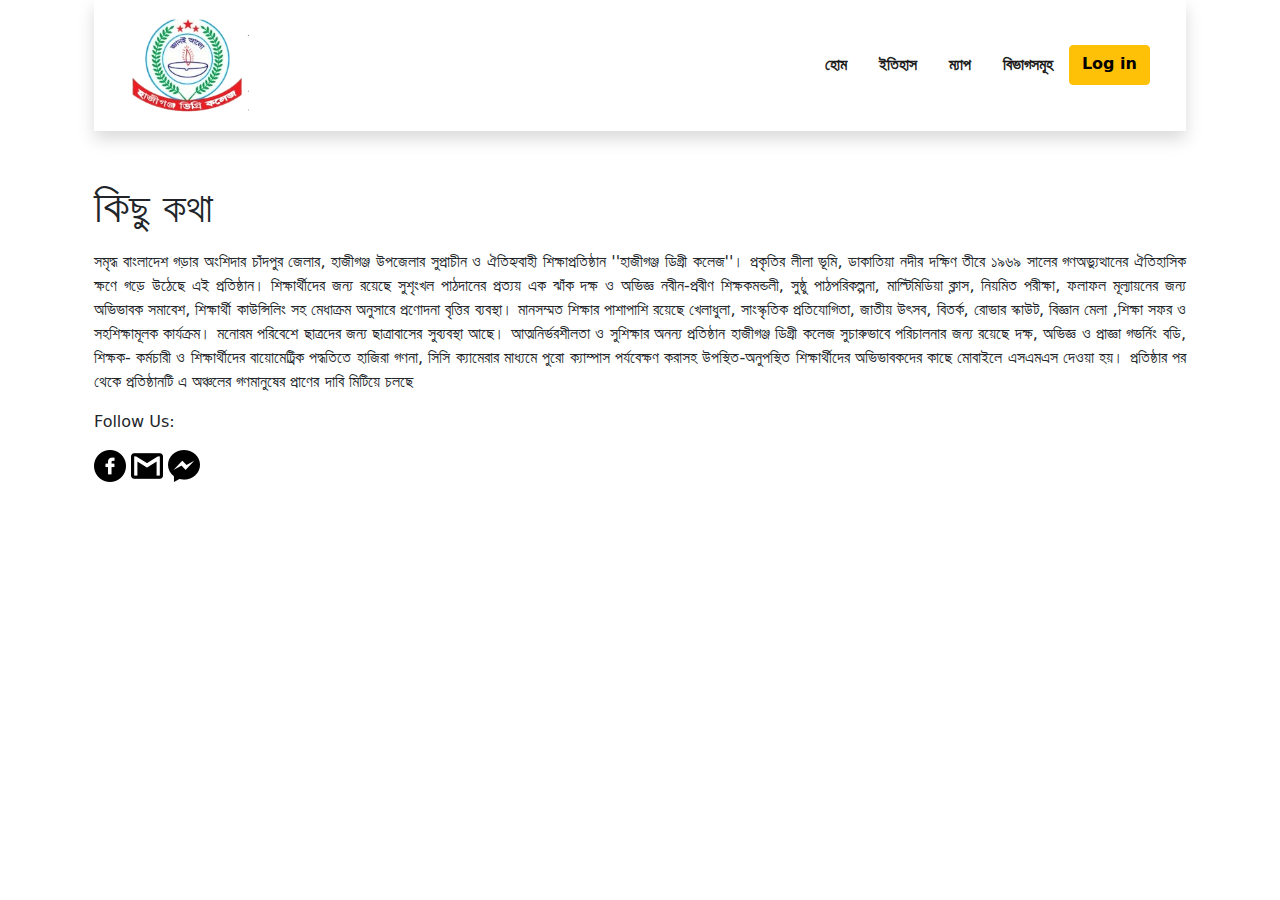
<file: Histry.html>
<!DOCTYPE html>
<html lang="en">
<head>
          <meta charset="UTF-8">
          <meta name="viewport" content="width=device-width, initial-scale=1.0">
          <title>Document</title>
          <link rel="stylesheet" href="style.css">
          <link rel="stylesheet" href="bootstrap.min.css">
</head>
<body>


          <div class="container">
                    <div class="container">
                              <nav class="navbar navbar-expand-lg navbar-light bg-white  shadow">
                                        <div class="container-fluid">
                                          <a class="navbar-brand ms-3" href="#"><img src="collage.png" width="70%" alt="" class="img-fluid"></a>
                                          <button class="navbar-toggler" type="button" data-bs-toggle="collapse" data-bs-target="#navbarNavDropdown" aria-controls="navbarNavDropdown" aria-expanded="false" aria-label="Toggle navigation">
                                            <span class="navbar-toggler-icon"></span>
                                          </button>
                                          <div class=" collapse navbar-collapse " id="navbarNavDropdown">
                                            <ul class="navbar-nav my-3 ms-auto ">
                                              <li class="nav-item me-auto">
                                                <a class="nav-link active fw-bold gb  mx-2" aria-current="page" href="index.html">হোম </a>
                                              </li>
                                              <li class="nav-item">
                                                <a class="nav-link active fw-bold  gb mx-2" href="Histry.html"> ইতিহাস </a>
                                              </li>
                                              <li class="nav-item">
                                                <a class="nav-link active fw-bold gb  mx-2" href="Map.html">ম্যাপ</a>
                                              </li>
                                              <li class="nav-item">
                                                  <a class="nav-link active fw-bold gb mx-2" href="department.html"> বিভাগসমূহ</a>
                                                </li>
                                              <!-- <li class="nav-item dropdown">
                                                <a class="nav-link dropdown-toggle active mx-2 gb" href="#" id="navbarDropdownMenuLink" role="button" data-bs-toggle="dropdown" aria-expanded="false">
                                                  সেবা সমূহ
                                                </a>
                                                <ul class="dropdown-menu me-3" >
                                                  <li><a class="dropdown-item fw-bold"  href="pay.html">অনলাইন পেমেন্ট</a></li>
                                                  <li><a class="dropdown-item fw-bold" href="https://www.facebook.com/groups/449306402975854" target="_blank">ফেসবুক পেজ</a></li>
                                                  <li><a class="dropdown-item fw-bold" href="#">ইমেল করুন</a></li>
                                                </ul>
                                              </li> -->
                                             <a href="from.html" class="btn btn-warning fw-bold me-4">Log in</a>
                                            </ul>
                                          </div>
                                        </div>
                                      </nav>
                                      <div class="row">
                                        <h1 class="mt-5 mb-3"> <span style="font-size: 46px;">কি</span>ছু কথা</h1>
                              <p class="text ">
                                        সমৃদ্ধ বাংলাদেশ গড়ার অংশিদার চাঁদপুর জেলার, হাজীগঞ্জ উপজেলার সুপ্রাচীন  ও ঐতিহ্যবাহী শিক্ষাপ্রতিষ্ঠান ''হাজীগঞ্জ ডিগ্রী কলেজ''। প্রকৃতির লীলা ভূমি, ডাকাতিয়া নদীর দক্ষিণ তীরে ১৯৬৯ সালের গণঅভ্যুত্থানের ঐতিহাসিক ক্ষণে গড়ে উঠেছে এই প্রতিষ্ঠান। শিক্ষার্থীদের জন্য রয়েছে সুশৃংখল পাঠদানের প্রত্যয় এক ঝাঁক দক্ষ ও অভিজ্ঞ নবীন-প্রবীণ শিক্ষকমন্ডলী, সুষ্ঠু পাঠপরিকল্পনা, মাল্টিমিডিয়া ক্লাস, নিয়মিত পরীক্ষা, ফলাফল মূল্যায়নের জন্য অভিভাবক সমাবেশ, শিক্ষার্থী কাউন্সিলিং সহ মেধাক্রম অনুসারে প্রণোদনা বৃত্তির ব্যবস্থা। মানসম্মত শিক্ষার পাশাপাশি রয়েছে খেলাধুলা, সাংস্কৃতিক প্রতিযোগিতা, জাতীয় উৎসব, বিতর্ক, রোভার স্কাউট, বিজ্ঞান মেলা ,শিক্ষা সফর ও সহশিক্ষামূলক কার্যক্রম। মনোরম পরিবেশে ছাত্রদের জন্য ছাত্রাবাসের সুব্যবস্থা আছে।

আত্মনির্ভরশীলতা ও সুশিক্ষার অনন্য প্রতিষ্ঠান হাজীগঞ্জ ডিগ্রী কলেজ সুচারুভাবে পরিচালনার জন্য রয়েছে দক্ষ, অভিজ্ঞ ও প্রাজ্ঞা গভর্নিং বডি, শিক্ষক- কর্মচারী ও শিক্ষার্থীদের বায়োমেট্রিক পদ্ধতিতে হাজিরা গণনা, সিসি ক্যামেরার মাধ্যমে পুরো ক্যাম্পাস পর্যবেক্ষণ করাসহ উপস্থিত-অনুপস্থিত শিক্ষার্থীদের অভিভাবকদের কাছে মোবাইলে এসএমএস দেওয়া হয়। প্রতিষ্ঠার পর থেকে প্রতিষ্ঠানটি এ অঞ্চলের গণমানুষের প্রাণের দাবি মিটিয়ে চলছে
                              </p>
                              <p>Follow Us:</p>

                              <p>
                                        <a href=""><img src="facebook (1).png" alt="" class="img-fluid"></a>
                                        <a href=""><img src="gmail-logo.png" alt="" class="img-fluid"></a>
                                        <a href=""><img src="messenger.png" alt="" class="img-fluid"></a>
                              </p>
                                      </div>
                    </div>
          </div>
          

          <script src="bootstrap.min.js"></script>
</body>
</html>
</file>
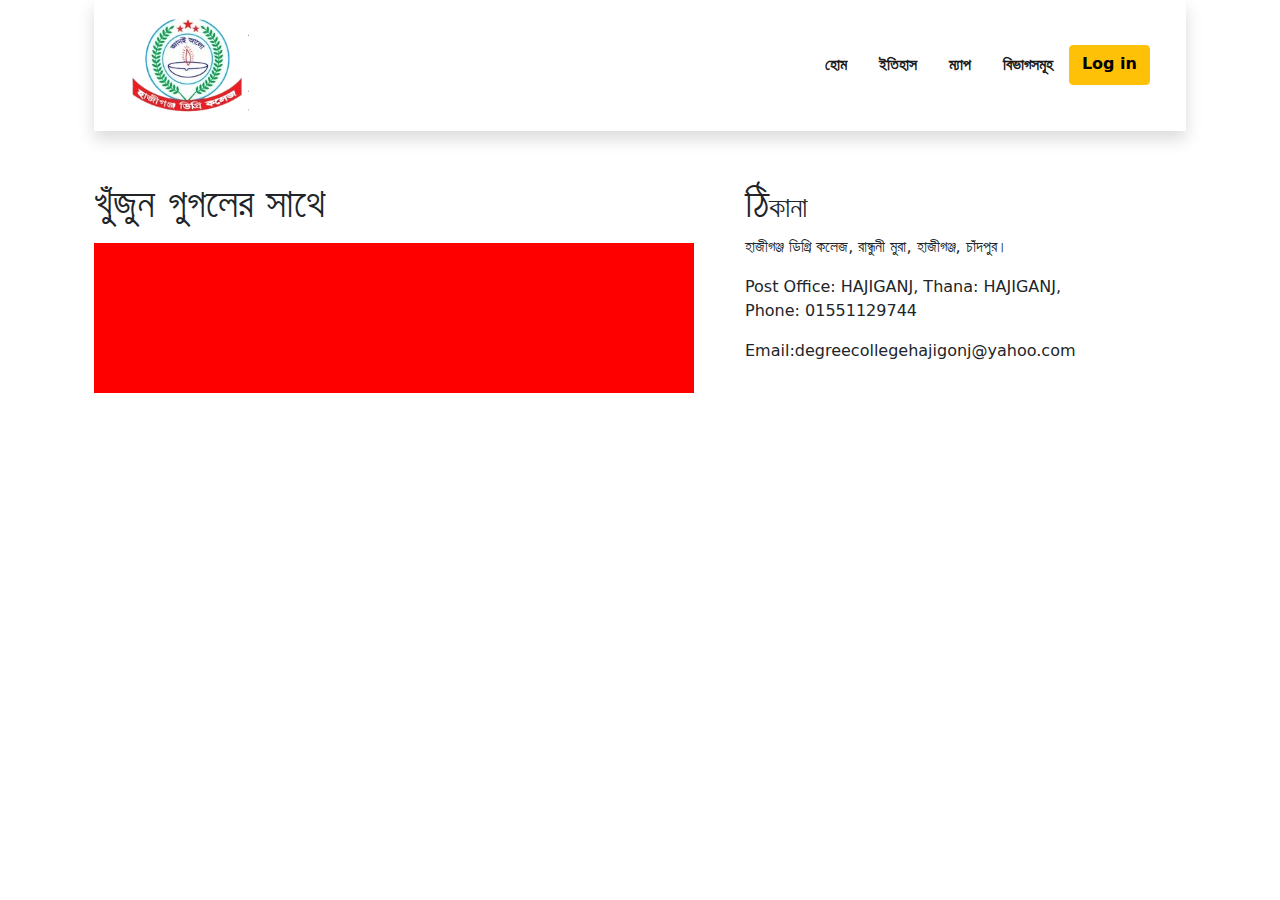
<file: Map.html>
<!DOCTYPE html>
<html lang="en">
<head>
          <meta charset="UTF-8">
          <meta name="viewport" content="width=device-width, initial-scale=1.0">
          <title>Document</title>
          <link rel="stylesheet" href="style.css">
          <link rel="stylesheet" href="bootstrap.min.css">
</head>
<body>
          
          <div class="container">
                    <div class="container">
                              <nav class="navbar navbar-expand-lg navbar-light bg-white  shadow">
                                        <div class="container-fluid">
                                          <a class="navbar-brand ms-3" href="#"><img src="collage.png" width="70%" alt="" class="img-fluid"></a>
                                          <button class="navbar-toggler" type="button" data-bs-toggle="collapse" data-bs-target="#navbarNavDropdown" aria-controls="navbarNavDropdown" aria-expanded="false" aria-label="Toggle navigation">
                                            <span class="navbar-toggler-icon"></span>
                                          </button>
                                          <div class=" collapse navbar-collapse " id="navbarNavDropdown">
                                            <ul class="navbar-nav my-3 ms-auto ">
                                              <li class="nav-item me-auto">
                                                <a class="nav-link active fw-bold gb  mx-2" aria-current="page" href="index.html">হোম </a>
                                              </li>
                                              <li class="nav-item">
                                                <a class="nav-link active fw-bold  gb mx-2" href="Histry.html"> ইতিহাস </a>
                                              </li>
                                              <li class="nav-item">
                                                <a class="nav-link active fw-bold gb  mx-2" href="Map.html">ম্যাপ</a>
                                              </li>
                                              <li class="nav-item">
                                                  <a class="nav-link active fw-bold gb mx-2" href="department.html"> বিভাগসমূহ</a>
                                                </li>
                                              <!-- <li class="nav-item dropdown">
                                                <a class="nav-link dropdown-toggle active mx-2 gb" href="#" id="navbarDropdownMenuLink" role="button" data-bs-toggle="dropdown" aria-expanded="false">
                                                  সেবা সমূহ
                                                </a>
                                                <ul class="dropdown-menu me-3" >
                                                  <li><a class="dropdown-item fw-bold"  href="pay.html">অনলাইন পেমেন্ট</a></li>
                                                  <li><a class="dropdown-item fw-bold" href="https://www.facebook.com/groups/449306402975854" target="_blank">ফেসবুক পেজ</a></li>
                                                  <li><a class="dropdown-item fw-bold" href="#">ইমেল করুন</a></li>
                                                </ul>
                                              </li> -->
                                             <a href="from.html" class="btn btn-warning fw-bold me-4">Log in</a>
                                            </ul>
                                          </div>
                                        </div>
                                      </nav>


                                      <div class="row my-5">
                                        <div class=" col-12 col-md-7 ">
                                                  <div class="map-area">
                                                    <h1 class="mb-3">খুঁজুন গুগলের সাথে</h1>
                                                            <p>
                                                                      <iframe src="https://www.google.com/maps/embed?pb=!1m14!1m8!1m3!1d14664.11579666011!2d90.85072!3d23.2420336!3m2!1i1024!2i768!4f13.1!3m3!1m2!1s0x3754f3b432e7a0af%3A0x21f8c0daf74214ba!2sHaziganj%20Degree%20College!5e0!3m2!1sen!2sbd!4v1706181852101!5m2!1sen!2sbd" width="600" height="400" style="border:0;" allowfullscreen="" loading="lazy" referrerpolicy="no-referrer-when-downgrade"></iframe>
                                                  
                                                                      </p>
                                                  </div>
                                        </div>
                                        <div class=" col-12 col-md-5 ">
                                                  <h3><span style="font-size: 40px;">ঠি</span>কানা</h3>
                   <p> হাজীগঞ্জ ডিগ্রি কলেজ, রান্ধুনী মুরা, হাজীগঞ্জ, চাঁদপুর।
          
                  </p>
          
                  <p>  Post Office: HAJIGANJ,
          
                    Thana: HAJIGANJ,
                    <br>
                    Phone:
                    01551129744
          </p>
                     <p class="">
                      Email:degreecollegehajigonj@yahoo.com
                     </p>
                     
                                        </div>
                              </div>
                    </div>
                    </div>
          </div>

  <script src="bootstrap.min.js"></script>        
</body>
</html>
</file>
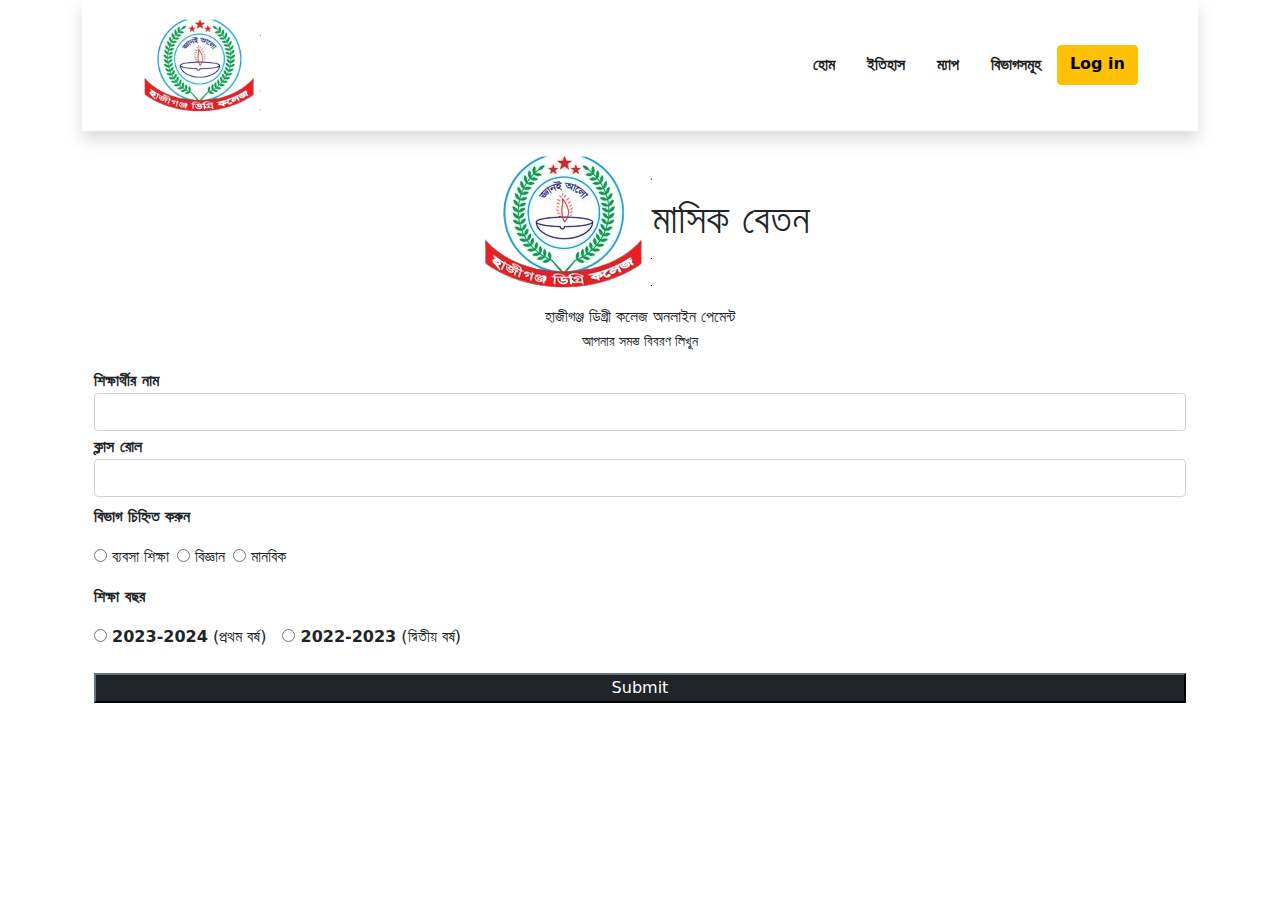
<file: pay.html>
<!DOCTYPE html>
<html lang="en">
<head>
          <meta charset="UTF-8">
          <meta name="viewport" content="width=device-width, initial-scale=1.0">
          <title>হাজীগঞ্জ ডিগ্রি কলেজ</title>
          <link rel="stylesheet" href="bootstrap.min.css">
</head>
<body>
          <div class="container">
                    <div class="container">
                              <div class="row">
                                <nav class="navbar navbar-expand-lg navbar-light bg-white  shadow">
                                    <div class="container-fluid">
                                      <a class="navbar-brand ms-3" href="#"><img src="collage.png" width="70%" alt="" class="img-fluid"></a>
                                      <button class="navbar-toggler" type="button" data-bs-toggle="collapse" data-bs-target="#navbarNavDropdown" aria-controls="navbarNavDropdown" aria-expanded="false" aria-label="Toggle navigation">
                                        <span class="navbar-toggler-icon"></span>
                                      </button>
                                      <div class=" collapse navbar-collapse " id="navbarNavDropdown">
                                        <ul class="navbar-nav my-3 ms-auto ">
                                          <li class="nav-item me-auto">
                                            <a class="nav-link active fw-bold gb  mx-2" aria-current="page" href="index.html">হোম </a>
                                          </li>
                                          <li class="nav-item">
                                            <a class="nav-link active fw-bold  gb mx-2" href="Histry.html"> ইতিহাস </a>
                                          </li>
                                          <li class="nav-item">
                                            <a class="nav-link active fw-bold gb  mx-2" href="Map.html">ম্যাপ</a>
                                          </li>
                                          <li class="nav-item">
                                              <a class="nav-link active fw-bold gb mx-2" href="department.html"> বিভাগসমূহ</a>
                                            </li>
                                          <!-- <li class="nav-item dropdown">
                                            <a class="nav-link dropdown-toggle active mx-2 gb" href="#" id="navbarDropdownMenuLink" role="button" data-bs-toggle="dropdown" aria-expanded="false">
                                              সেবা সমূহ
                                            </a>
                                            <ul class="dropdown-menu me-3" >
                                              <li><a class="dropdown-item fw-bold"  href="pay.html">অনলাইন পেমেন্ট</a></li>
                                              <li><a class="dropdown-item fw-bold" href="https://www.facebook.com/groups/449306402975854" target="_blank">ফেসবুক পেজ</a></li>
                                              <li><a class="dropdown-item fw-bold" href="#">ইমেল করুন</a></li>
                                            </ul>
                                          </li> -->
                                         <a href="from.html" class="btn btn-warning fw-bold me-4">Log in</a>
                                        </ul>
                                      </div>
                                    </div>
                                  </nav>
                             <div class="info text-center">
                              <h1 class="mt-3"><img src="collage.png" class="img-fluid" alt="">মাসিক বেতন</h1>
                              <p>
                                হাজীগঞ্জ ডিগ্রী কলেজ অনলাইন পেমেন্ট<br>
                                        <small>আপনার সমস্ত বিবরণ লিখুন</small>
                              </p>
                             </div>
                                      
                             <form action="#">
                                <div class="Studant-name">
                                    <label for="name" class="fw-bold font">শিক্ষার্থীর নাম</label>
                          <br><input type="text" autocomplete="off" required class="form-control">
                          </div>
                          
                          <div class="Clss-roll my-1">
                                    <label for="text " class="fw-bold font">ক্লাস রোল</label>
                                    <br><input type="number"  class="form-control" autocomplete="off" required>
                          </div>
                          <div class="group">
                            <p class="mt-2 fw-bold">বিভাগ চিহ্নিত করুন</p>
                        <div class="select d-flex">
                            <p>
                                <input type="radio">
                                ব্যবসা শিক্ষা
                               </p>
                               <p class="ms-2">
                                  <input type="radio">
                                  বিজ্ঞান
                                 </p>
                                 <p class="ms-2">
                                  <input type="radio">
                                  মানবিক
                                 </p>
                        </div>

                        </div>
                        <div class="yers">
                            <p class="fw-bold">শিক্ষা বছর</p>
                        <div class="yer d-flex">
                            <p class="me-3"><input type="radio"> <b>2023-2024</b> (প্রথম বর্ষ)</p>
                            <p><input type="radio"> <b>2022-2023</b> (দ্বিতীয় বর্ষ)</p>
                        </div>
                        </div>

                        <a href="">
                            <input class=" mb-2 btn-dark w-100 mt-2" type="submit">
                        </a>
                             </form>



                              </div>

                    </div>
          </div>

          <!-- javascript file link -->
          <script src="bootstrap.min.js"></script>
</body>
</html>
</file>
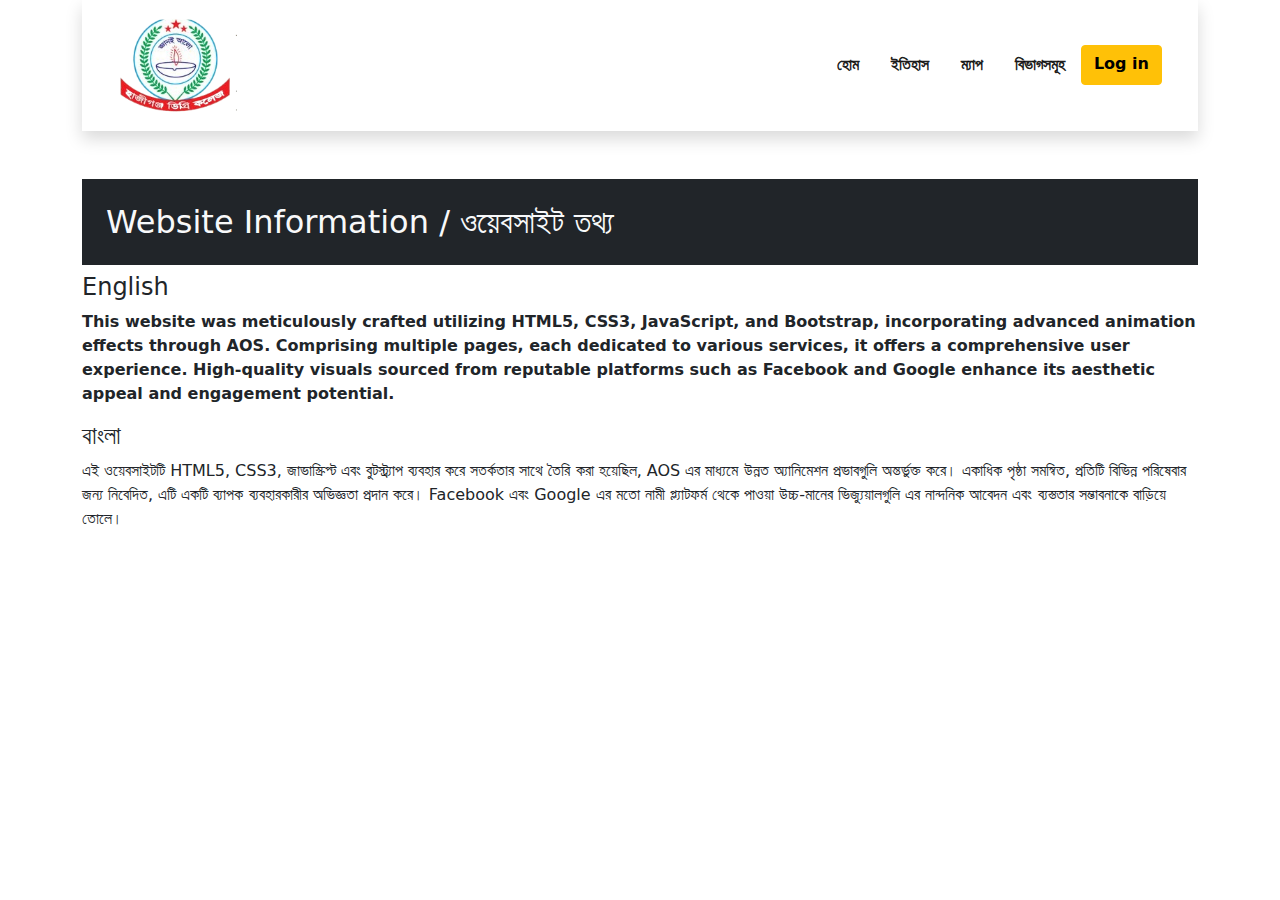
<file: webinfo.html>
<!DOCTYPE html>
<html lang="en">
<head>
          <meta charset="UTF-8">
          <meta name="viewport" content="width=device-width, initial-scale=1.0">
          <title>হাজীগঞ্জ ডিগ্রী কলেজ</title>
          <link rel="stylesheet" href="bootstrap.min.css">
</head>
<body>
      
          <div class="container">
                    <nav class="navbar navbar-expand-lg navbar-light bg-white  shadow">
                              <div class="container-fluid">
                                <a class="navbar-brand ms-3" href="#"><img src="collage.png" width="70%" alt="" class="img-fluid"></a>
                                <button class="navbar-toggler" type="button" data-bs-toggle="collapse" data-bs-target="#navbarNavDropdown" aria-controls="navbarNavDropdown" aria-expanded="false" aria-label="Toggle navigation">
                                  <span class="navbar-toggler-icon"></span>
                                </button>
                                <div class=" collapse navbar-collapse " id="navbarNavDropdown">
                                  <ul class="navbar-nav my-3 ms-auto ">
                                    <li class="nav-item me-auto">
                                      <a class="nav-link active fw-bold gb  mx-2" aria-current="page" href="index.html">হোম </a>
                                    </li>
                                    <li class="nav-item">
                                      <a class="nav-link active fw-bold  gb mx-2" href="index.html"> ইতিহাস </a>
                                    </li>
                                    <li class="nav-item">
                                      <a class="nav-link active fw-bold gb  mx-2" href="index.html">ম্যাপ</a>
                                    </li>
                                    <li class="nav-item">
                                        <a class="nav-link active fw-bold gb mx-2" href="index.html"> বিভাগসমূহ</a>
                                      </li>
                                    <!-- <li class="nav-item dropdown">
                                      <a class="nav-link dropdown-toggle active mx-2 gb" href="#" id="navbarDropdownMenuLink" role="button" data-bs-toggle="dropdown" aria-expanded="false">
                                        সেবা সমূহ
                                      </a>
                                      <ul class="dropdown-menu me-3" >
                                        <li><a class="dropdown-item fw-bold"  href="pay.html">অনলাইন পেমেন্ট</a></li>
                                        <li><a class="dropdown-item fw-bold" href="https://www.facebook.com/groups/449306402975854" target="_blank">ফেসবুক পেজ</a></li>
                                        <li><a class="dropdown-item fw-bold" href="#">ইমেল করুন</a></li>
                                      </ul>
                                    </li> -->
                                   <a href="from.html" class="btn btn-warning fw-bold me-4">Log in</a>
                                  </ul>
                                </div>
                              </div>
                            </nav>

                            
                    <h2 class=" p-4 text-light bg-dark mt-5  ">Website Information / ওয়েবসাইট তথ্য </h2>
                    <h4>English</h4>
                    <p class="fw-bold ">
                              This website was meticulously crafted utilizing HTML5, CSS3, JavaScript, and Bootstrap, incorporating advanced animation effects through AOS. Comprising multiple pages, each dedicated to various services, it offers a comprehensive user experience. High-quality visuals sourced from reputable platforms such as Facebook and Google enhance its aesthetic appeal and engagement potential.
                    </p>
                    <h4>বাংলা</h4>
                    <p>
                              এই ওয়েবসাইটটি HTML5, CSS3, জাভাস্ক্রিপ্ট এবং বুটস্ট্র্যাপ ব্যবহার করে সতর্কতার সাথে তৈরি করা হয়েছিল, AOS এর মাধ্যমে উন্নত অ্যানিমেশন প্রভাবগুলি অন্তর্ভুক্ত করে। একাধিক পৃষ্ঠা সমন্বিত, প্রতিটি বিভিন্ন পরিষেবার জন্য নিবেদিত, এটি একটি ব্যাপক ব্যবহারকারীর অভিজ্ঞতা প্রদান করে। Facebook এবং Google এর মতো নামী প্ল্যাটফর্ম থেকে পাওয়া উচ্চ-মানের ভিজ্যুয়ালগুলি এর নান্দনিক আবেদন এবং ব্যস্ততার সম্ভাবনাকে বাড়িয়ে তোলে।     
                    </p>
          </div>







          <script src="bootstrap.min.js"></script>
</body>
</html>
</file>
<file: style.css>
*{
          padding: 0;
          margin: 0;
          box-sizing: border-box;
         

          
}
html{
  scroll-behavior: smooth;
  cursor: pointer;
}
html::-webkit-scrollbar{
  width: 7px;
  height: 7px;
}
html::-webkit-scrollbar-thumb{
  background-color: lightsalmon;
}

.qc{
          background-color: #16cc80c0;
}
.bg{
          height: 70vh;
          width: 100%;
          background-image: linear-gradient(rgba(0, 0, 30, 0.091),
          rgba(0,0,20)),url(collage-image_cleanup\ \(1\).jpg);
          background-position: center;
          background-size: cover;
          background-attachment: fixed;
}
.event{
          height: 50vh;
          width: 100%;
          background-image: linear-gradient(rgba(10, 0, 10, 0.091),
          rgb(15, 1, 59)),url(Mujib.jpg);
          background-position: center;
          background-size: cover;
          background-attachment: fixed;
}

.gradient-button {
          
          color: #fff;
          background: linear-gradient(to right, #3498db, #2ecc71);
          transition: background 0.3s ease;
        }
    
        .gradient-button:hover {
          background: linear-gradient(to right, #2ecc71, #3498db);
        }

        /* nav */
        .gb:hover{
          background: linear-gradient(to right, #cc2e78, #c234db);
          border-radius: 10px;
        }
.text{
          text-align: justify;
}
/* text hover effect */
.hover-container {
  position: relative;
  overflow: hidden;
  display: inline-block;
}

/* icon */
.iconp{
  border: 2px solid white;
  border-radius: 100px;
}


/* __________ */
.map-area{
          width: 600px;
          height: 465px;
          
}
.map-area iframe{
          width: 100%;
          height: 50%;
          border: none;
          background-color: red;
}

@media (max-width:991px){
          .map-area{
                    width: 100%;
                    height: 50%;
          }
}

/* Carousel Image */
.cr{
  height: 70vh;
  width: 50%;
  background-size: cover;
  background-position: center;
  /* background-color: linear-gradient(rgba(0,0,10),rgba(0,0,10)); */

}

/* Tast Amunial */
.si{
  height: 70%;
  width: 30%;
  border-radius: 100%;
  padding: 20px;
}

/* Education service section */
.ed:hover{
  background: linear-gradient(to right, #cc2e9d, #3498db);

}

/* Test Amunial block */
.tst{
  height: 70%;
  width: 100%;
}





/* Footer */
.font{
  font-family: 'Segoe UI', Tahoma, Geneva, Verdana, sans-serif;
  /* color: aliceblue; */
}


/* To top navigation items */
.to-top{
  position: fixed;
  right: 50px;
  bottom: 16px;
  border-radius: 100%;
  border: 2px solid #f6f9f6;
  height: 50px;
  width: 50px;
  border-radius: 50%;
  display: flex;
  justify-content: center;
  align-items: center;
  text-decoration: none;
  font-weight: bold;
  pointer-events: none;
  transition: all.5s;
  opacity: 0;
}

.to-top.active{
  opacity: 1;
  pointer-events: auto;
}
</file>
